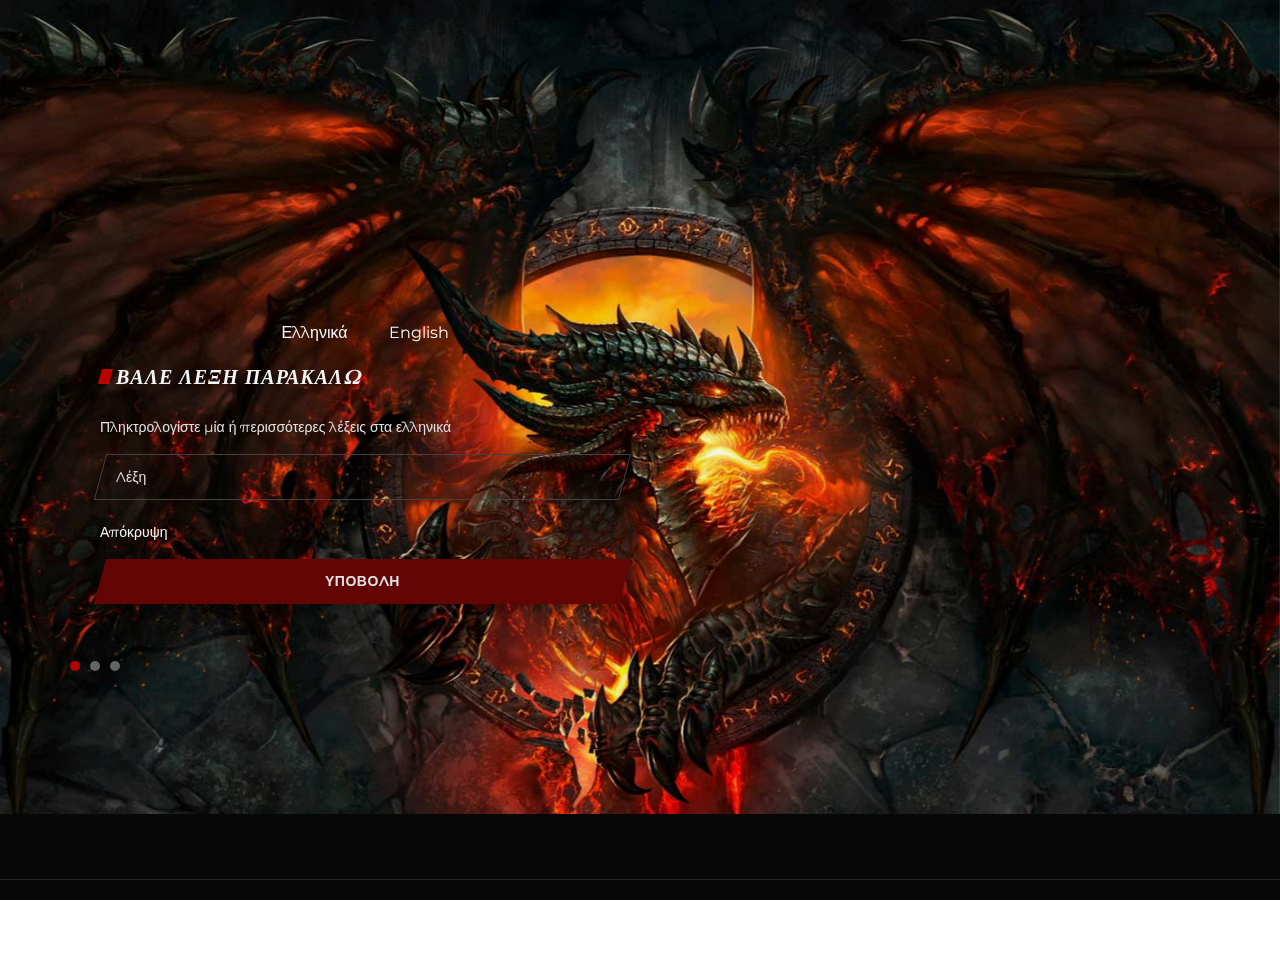
<file: index.html>
<!DOCTYPE html>
<html>
<head>
    <meta charset="UTF-8">
    <meta http-equiv="refresh" content="0; url=hangman/">
    <script>
        window.location.href = "hangman/";
    </script>

    <meta name="description" content="Classic hangman game where one player enters a word and the others try to guess it.">
    <meta name="keywords" content="Hangman, game, creative, html">
    <meta name="viewport" content="width=device-width, initial-scale=1.0">
    <meta http-equiv="X-UA-Compatible" content="ie=edge">
    <meta name="og:title" content="Hangman">
    <meta name="og:description" content="Classic hangman game where one player enters a word and the others try to guess it.">
    <meta name="og:image" content="hangman/hangman/10.jpg">
    <title>Redirecting to Hangman</title>
</head>
<body>
    <!-- This page is intentionally left blank. -->
</body>
</html>
</file>
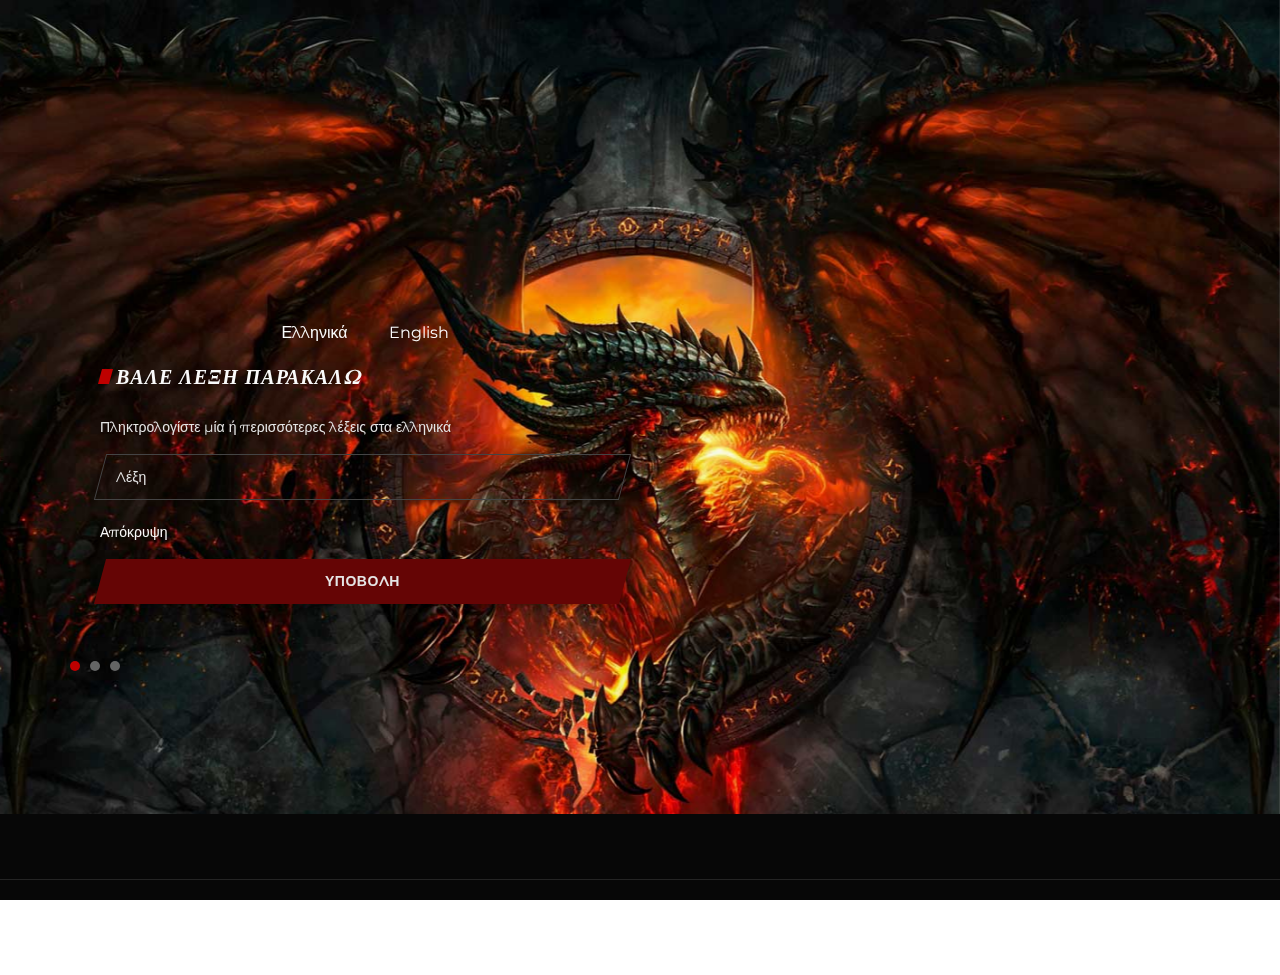
<file: hangman/index.html>
<!DOCTYPE html>
<html lang="el-Gr">

<head>
    <script src="js/jquery-3.3.1.min.js"></script>
    <meta charset="UTF-8">
    <meta name="description" content="Classic hangman game where one player enters a word and the others try to guess it.">
    <meta name="keywords" content="Hangman, game, creative, html">
    <meta name="viewport" content="width=device-width, initial-scale=1.0">
    <meta http-equiv="X-UA-Compatible" content="ie=edge">
    <title>Hangman</title>
    <meta name="og:title" content="Hangman">
    <meta name="og:description" content="Classic hangman game where one player enters a word and the others try to guess it.">
    <meta name="og:image" content="hangman/10.jpg">

    <!-- Font Awesome for flag icons -->
    <link rel="stylesheet" href="https://cdnjs.cloudflare.com/ajax/libs/font-awesome/5.15.4/css/all.min.css">

    <!-- Custom CSS for language toggle -->
    <link rel="stylesheet" href="css/style.css">

    <!-- Google Font -->
    <link href="https://fonts.googleapis.com/css?family=Montserrat:300,400,500,600,700,800,900&display=swap" rel="stylesheet">
    <link href="https://fonts.googleapis.com/css?family=Cinzel:400,700,900&display=swap" rel="stylesheet">

    <!-- Css Styles -->
    <link rel="stylesheet" href="css/bootstrap.min.css" type="text/css">
    <link rel="stylesheet" href="css/font-awesome.min.css" type="text/css">
    <link rel="stylesheet" href="css/elegant-icons.css" type="text/css">
    <link rel="stylesheet" href="css/owl.carousel.min.css" type="text/css">
    <link rel="stylesheet" href="css/barfiller.css" type="text/css">
    <link rel="stylesheet" href="css/magnific-popup.css" type="text/css">
    <link rel="stylesheet" href="css/slicknav.min.css" type="text/css">
    <link rel="stylesheet" href="css/style.css" type="text/css">
    <link rel="stylesheet" href="css/language-toggle.css" type="text/css">
</head>

<body>
    <!-- Page Preloder -->
    <div id="preloder">
        <div class="loader"></div>
    </div>

    <!-- Hero Section Begin -->
    <section class="hero-section">
        <div class="container">
            <div class="row">
                <div class="col-lg-6 col-md-6">
                    <div class="hs-text">
                        <div class="sidebar-option">
                            <!-- Hangman Input Word -->
                            <!-- Language Toggle -->
    <div class="language-toggle text-white">
        <button style="color: #ffff;"  onclick="toggleLanguage('el')"> <!-- Greek Language -->
            <i class="flag-icon flag-icon-gr"></i> Ελληνικά
        </button>
        <button style="color: #ffff;" onclick="toggleLanguage('en')"> <!-- English Language -->
            <i class="flag-icon flag-icon-us"></i> English
        </button>
    </div>
                            <div id="word-input" class="subscribe-option">
                                <div class="section-title">
                                    <h5 class="lang-el">Βάλε Λέξη παρακαλώ</h5>
                                    <h5 class="lang-en hidden">Enter a Word Please</h5>
                                </div>
                                <p class="lang-el">Πληκτρολογίστε μία ή περισσότερες λέξεις στα ελληνικά</p>
                                <p class="lang-en hidden">Type one or more words in Greek</p>
                                <form method="POST" id="word">
                                    <input id="input-word" name="word" type="text" placeholder="Λέξη">
                                    <p>
                                        <span id="hidden" style="color: #ffff; cursor: pointer;" onclick="togglePasswordVisibility()"> Απόκρυψη </span>
                                    </p>
                                    <button class="lang-el" type="submit">
                                        <span>Υποβολή</span>
                                    </button>

                                    <button class="lang-en hidden" type="submit">
                                        <span>Submit</span>
                                    </button>
                                </form>
                            </div>
                            <!-- /Hangman Input Word -->
                            <div id="hangman" style="display: none;" class="subscribe-option">
                                <div class="section-title">
                                    <h5 class="lang-el">Εύρεση Λέξης</h5>
                                    <h5 class="lang-en hidden">Find Word</h5>
                                </div>
                                <p class="lang-el">Επιλέξτε γράμματα</p>
                                <p class="lang-en hidden">Select letters</p>
                                <p style="font-size: large;" id="letters"></p>
                                <img src="./hangman/0.jpg" id="hangman-image">
                            </div>
                        </div>
                    </div>
                </div>
                <div class="col-lg-6 col-md-6">
                    <p style="font-size: xx-large;color: #ffff;" class="hs-text" id="hangman-word-hidden"></p>
                </div>
            </div>
        </div>
        <div class="hero-slider owl-carousel">
            <div class="hs-item set-bg" data-setbg="img/hero/hero-1.jpg"></div>
            <div class="hs-item set-bg" data-setbg="img/hero/hero-2.jpg"></div>
            <div class="hs-item set-bg" data-setbg="img/hero/hero-3.jpg"></div>
        </div>
    </section>
    <!-- Hero Section End -->

    <!-- Footer Section Begin -->
    <footer class="footer-section">
        <div class="copyright-area">
            <div class="row">
                <div class="col-lg-6">
                    <div class="ca-text">
                        <p>
                            <span class="lang-el">Πνευματικά δικαιώματα &copy;</span>
                            <span class="lang-en hidden">Copyright &copy;</span>
                            <script>
                                document.write(new Date().getFullYear());
                            </script> <span class="lang-el">Με επιφύλαξη παντός δικαιώματος | Αυτός ο ιστότοπος δημιουργήθηκε με <i class="fa fa-heart" aria-hidden="true"></i> από <a href="https://github.com/porfanid" target="_blank">Παύλος Α. Ορφανίδης</a></span>
                            <span class="lang-en hidden">All rights reserved | This website is made with <i class="fa fa-heart" aria-hidden="true"></i> by <a href="https://github.com/porfanid" target="_blank">Paul A. Orfanidis</a></span>
                        </p>
                    </div>
                </div>
                <div class="col-lg-6">
                    <div class="ca-links">
                        <a href="https://github.com/porfanid" target="_blank" class="lang-el">Σχετικά</a>
                        <a href="https://github.com/porfanid" target="_blank" class="lang-en hidden">About</a>
                    </div>
                </div>
            </div>
        </div>
    </footer>
    <!-- Footer Section End -->

    <!-- Custom Script for Language Toggle -->
    <script src="js/language-toggle.js"></script>
    <!-- Js Plugins -->
    <script src="js/bootstrap.min.js"></script>
    <script src="js/jquery.magnific-popup.min.js"></script>
    <script src="js/circle-progress.min.js"></script>
    <script src="js/jquery.barfiller.js"></script>
    <script src="js/jquery.slicknav.js"></script>
    <script src="js/owl.carousel.min.js"></script>
    <script src="js/main.js"></script>
    <script src="js/hangman.js"></script>
</body>

</html>
</file>
<file: hangman/css/style.css>
.wrong {
    color: #c20000;
}


/******************************************************************
  Template Name: Amin
  Description:  Amin magazine HTML Template
  Author: Colorlib
  Author URI: https://colorlib.com
  Version: 1.0
  Created: Colorlib
******************************************************************/


/*------------------------------------------------------------------
[Table of contents]

1.  Template default CSS
	1.1	Variables
	1.2	Mixins
	1.3	Flexbox
	1.4	Reset
2.  Helper Css
3.  Header Section
4.  Hero Section
5.  Latest Preview Slider Section
6.  Update News Slider Section
7.  Video Guide Slider Section
8.  Instagram Post Slider Section
9.  Contact
10.  Footer Style

-------------------------------------------------------------------*/


/*----------------------------------------*/


/* Template default CSS
/*----------------------------------------*/

html,
body {
    height: 100%;
    overflow-x: hidden;
    font-family: "Montserrat", sans-serif;
    -webkit-font-smoothing: antialiased;
    font-smoothing: antialiased;
}

h1,
h2,
h3,
h4,
h5,
h6 {
    margin: 0;
    color: #111111;
    font-weight: 400;
    font-family: "Cinzel", serif;
}

h1 {
    font-size: 70px;
}

h2 {
    font-size: 36px;
}

h3 {
    font-size: 30px;
}

h4 {
    font-size: 24px;
}

h5 {
    font-size: 18px;
}

h6 {
    font-size: 16px;
}

p {
    font-size: 14px;
    font-family: "Montserrat", sans-serif;
    color: #c4c4c4;
    font-weight: 400;
    line-height: 24px;
    margin: 0 0 15px 0;
}

img {
    max-width: 100%;
}

input:focus,
select:focus,
button:focus,
textarea:focus {
    outline: none;
}

a:hover,
a:focus {
    text-decoration: none;
    outline: none;
    color: #fff;
}

ul,
ol {
    padding: 0;
    margin: 0;
}


/*---------------------
  Helper CSS
-----------------------*/

.section-title {
    margin-bottom: 35px;
}

.section-title h5 {
    color: #ffffff;
    font-size: 20px;
    font-weight: 700;
    text-transform: uppercase;
    font-style: italic;
    padding-left: 16px;
    position: relative;
    letter-spacing: 1px;
}

.section-title h5:after {
    position: absolute;
    left: 0;
    top: 3px;
    height: 15px;
    width: 11px;
    background: #c20000;
    content: "";
    -webkit-transform: skewX(-15deg);
    -ms-transform: skewX(-15deg);
    transform: skewX(-15deg);
}

.set-bg {
    background-repeat: no-repeat;
    background-size: cover;
    background-position: top center;
}

.spad {
    padding-top: 100px;
    padding-bottom: 100px;
}

.spad-2 {
    padding-top: 50px;
    padding-bottom: 70px;
}

.text-white h1,
.text-white h2,
.text-white h3,
.text-white h4,
.text-white h5,
.text-white h6,
.text-white p,
.text-white span,
.text-white li,
.text-white a {
    color: #fff;
}


/* buttons */

.primary-btn {
    display: inline-block;
    font-size: 14px;
    padding: 17px 30px 16px;
    color: #ffffff;
    background: #c20000;
    line-height: normal;
    letter-spacing: 1px;
    text-transform: uppercase;
    font-weight: 700;
}

.primary-btn.btn-normal {
    -webkit-transition: all 0.3s;
    -o-transition: all 0.3s;
    transition: all 0.3s;
}

.primary-btn.btn-normal:hover {
    background: #c20000;
    border-color: #c20000;
}


/* Preloder */

#preloder {
    position: fixed;
    width: 100%;
    height: 100%;
    top: 0;
    left: 0;
    z-index: 999999;
    background: #000;
}

.loader {
    width: 40px;
    height: 40px;
    position: absolute;
    top: 50%;
    left: 50%;
    margin-top: -13px;
    margin-left: -13px;
    border-radius: 60px;
    animation: loader 0.8s linear infinite;
    -webkit-animation: loader 0.8s linear infinite;
}

@keyframes loader {
    0% {
        -webkit-transform: rotate(0deg);
        transform: rotate(0deg);
        border: 4px solid #f44336;
        border-left-color: transparent;
    }
    50% {
        -webkit-transform: rotate(180deg);
        transform: rotate(180deg);
        border: 4px solid #673ab7;
        border-left-color: transparent;
    }
    100% {
        -webkit-transform: rotate(360deg);
        transform: rotate(360deg);
        border: 4px solid #f44336;
        border-left-color: transparent;
    }
}

@-webkit-keyframes loader {
    0% {
        -webkit-transform: rotate(0deg);
        border: 4px solid #f44336;
        border-left-color: transparent;
    }
    50% {
        -webkit-transform: rotate(180deg);
        border: 4px solid #673ab7;
        border-left-color: transparent;
    }
    100% {
        -webkit-transform: rotate(360deg);
        border: 4px solid #f44336;
        border-left-color: transparent;
    }
}

.search-model {
    display: none;
    position: fixed;
    width: 100%;
    height: 100%;
    left: 0;
    top: 0;
    background: #000;
    z-index: 99999;
}

.search-model-form {
    padding: 0 15px;
}

.search-model-form input {
    width: 500px;
    font-size: 40px;
    border: none;
    border-bottom: 2px solid #333;
    background: none;
    color: #999;
}

.search-close-switch {
    position: absolute;
    width: 50px;
    height: 50px;
    background: #333;
    color: #fff;
    text-align: center;
    border-radius: 50%;
    font-size: 28px;
    line-height: 28px;
    top: 30px;
    cursor: pointer;
    -webkit-transform: rotate(45deg);
    -ms-transform: rotate(45deg);
    transform: rotate(45deg);
    display: -webkit-box;
    display: -ms-flexbox;
    display: flex;
    -webkit-box-align: center;
    -ms-flex-align: center;
    align-items: center;
    -webkit-box-pack: center;
    -ms-flex-pack: center;
    justify-content: center;
}


/*---------------------
  Sign Up Form
-----------------------*/

.signup-section {
    background: #0d0909;
    position: fixed;
    left: 0;
    top: 0;
    height: 100%;
    width: 100%;
    overflow: auto;
    z-index: 99;
    display: none;
}

.signup-section .signup-close {
    height: 50px;
    width: 50px;
    border: 2px solid #e10000;
    border-radius: 50%;
    font-size: 18px;
    color: #e10000;
    line-height: 46px;
    text-align: center;
    position: absolute;
    right: 30px;
    top: 30px;
    cursor: pointer;
    z-index: 9;
}

.signup-text {
    text-align: center;
    display: -webkit-box;
    display: -ms-flexbox;
    display: flex;
    -webkit-box-align: center;
    -ms-flex-align: center;
    align-items: center;
    -webkit-box-pack: center;
    -ms-flex-pack: center;
    justify-content: center;
    min-height: 100%;
    padding: 80px 0;
}

.signup-text .signup-title {
    margin-bottom: 35px;
}

.signup-text .signup-title h2 {
    font-weight: 700;
    color: #ffffff;
    font-weight: 700;
    margin-bottom: 10px;
}

.signup-text .signup-form {
    width: 545px;
    margin: 0 auto;
    text-align: center;
}

.signup-text .signup-form .sf-input-list input {
    width: 100%;
    height: 46px;
    font-size: 14px;
    color: #c4c4c4;
    padding-left: 20px;
    -webkit-transform: skewX(-15deg);
    -ms-transform: skewX(-15deg);
    transform: skewX(-15deg);
    background: transparent;
    border: 1px solid #363636;
    margin-bottom: 20px;
    -webkit-transition: all 0.3s;
    -o-transition: all 0.3s;
    transition: all 0.3s;
}

.signup-text .signup-form .sf-input-list input::-webkit-input-placeholder {
    color: #c4c4c4;
    -webkit-transform: skewX(15deg);
    transform: skewX(15deg);
}

.signup-text .signup-form .sf-input-list input::-moz-placeholder {
    color: #c4c4c4;
    -webkit-transform: skewX(15deg);
    transform: skewX(15deg);
}

.signup-text .signup-form .sf-input-list input:-ms-input-placeholder {
    color: #c4c4c4;
    -webkit-transform: skewX(15deg);
    -ms-transform: skewX(15deg);
    transform: skewX(15deg);
}

.signup-text .signup-form .sf-input-list input::-ms-input-placeholder {
    color: #c4c4c4;
    -webkit-transform: skewX(15deg);
    -ms-transform: skewX(15deg);
    transform: skewX(15deg);
}

.signup-text .signup-form .sf-input-list input::placeholder {
    color: #c4c4c4;
    -webkit-transform: skewX(15deg);
    -ms-transform: skewX(15deg);
    transform: skewX(15deg);
}

.signup-text .signup-form .sf-input-list input:focus {
    border-color: #c20000;
}

.signup-text .signup-form .radio-check {
    margin-bottom: 30px;
}

.signup-text .signup-form .radio-check label {
    font-size: 14px;
    color: #c4c4c4;
    position: relative;
    cursor: pointer;
    padding-left: 25px;
}

.signup-text .signup-form .radio-check label input {
    position: absolute;
    visibility: hidden;
}

.signup-text .signup-form .radio-check label input:checked~.checkbox {
    background: #c4c4c4;
}

.signup-text .signup-form .radio-check label .checkbox {
    position: absolute;
    left: 0;
    top: 5px;
    height: 11px;
    width: 11px;
    border: 1px solid #c4c4c4;
    border-radius: 2px;
}

.signup-text .signup-form button {
    font-size: 14px;
    color: #ffffff;
    font-weight: 600;
    text-transform: uppercase;
    background: #c20000;
    border: none;
    display: inline-block;
    padding: 12px 32px;
    -webkit-transform: skewX(-15deg);
    -ms-transform: skewX(-15deg);
    transform: skewX(-15deg);
}

.signup-text .signup-form button span {
    display: inline-block;
    -webkit-transform: skewX(15deg);
    -ms-transform: skewX(15deg);
    transform: skewX(15deg);
}


/*---------------------
  Humberger Menu
-----------------------*/

.humberger-menu-overlay {
    position: fixed;
    left: 0;
    top: 0;
    height: 100%;
    width: 100%;
    background: rgba(13, 9, 9, 0.8);
    -webkit-transition: all 0.3s;
    -o-transition: all 0.3s;
    transition: all 0.3s;
    z-index: 999;
    visibility: hidden;
}

.humberger-menu-overlay.active {
    visibility: visible;
}

.humberger-menu-wrapper {
    background: #080808;
    width: 410px;
    height: 100%;
    overflow-y: auto;
    position: fixed;
    left: -410px;
    top: 0;
    z-index: 9999;
    opacity: 0;
    visibility: hidden;
    -webkit-transition: all 0.3s;
    -o-transition: all 0.3s;
    transition: all 0.3s;
    padding: 50px;
}

.humberger-menu-wrapper.show-humberger-menu {
    left: 0;
    opacity: 1;
    visibility: visible;
}

.humberger-menu-wrapper .hw-logo {
    margin-bottom: 65px;
}

.humberger-menu-wrapper .hw-logo a {
    display: inline-block;
}

.humberger-menu-wrapper .hw-menu {
    display: none;
}

.humberger-menu-wrapper .hw-menu ul li {
    list-style: none;
}

.humberger-menu-wrapper .hw-menu ul li .dropdown {
    height: 0;
    overflow: hidden;
    -webkit-transition: all 0.7s ease-out;
    -o-transition: all 0.7s ease-out;
    transition: all 0.7s ease-out;
}

.humberger-menu-wrapper .hw-menu ul li .dropdown li a {
    color: #c4c4c4;
    font-size: 14px;
    padding-left: 20px;
    border: none;
}

.humberger-menu-wrapper .hw-menu ul li:hover>a {
    color: #e10000;
}

.humberger-menu-wrapper .hw-menu ul li a {
    font-size: 16px;
    color: #ffffff;
    text-transform: uppercase;
    font-family: "Cinzel", serif;
    padding: 15px 0;
    border-bottom: 1px solid #151515;
    display: block;
    -webkit-transition: all 0.3s;
    -o-transition: all 0.3s;
    transition: all 0.3s;
}

.humberger-menu-wrapper .hw-menu ul li a i {
    font-size: 18px;
    margin-left: 5px;
}

.humberger-menu-wrapper .hw-menu ul li:last-child a {
    border-bottom: none;
}

.humberger-menu-wrapper .slicknav_menu {
    background: transparent;
    padding: 0;
    margin-bottom: 35px;
}

.humberger-menu-wrapper .slicknav_nav ul {
    margin: 0;
}

.humberger-menu-wrapper .slicknav_nav .slicknav_arrow {
    display: none;
}

.humberger-menu-wrapper .slicknav_nav .slicknav_row,
.humberger-menu-wrapper .slicknav_nav a {
    padding: 12px 0;
    margin: 0;
    text-transform: uppercase;
    font-size: 16px;
    color: #ffffff;
}

.humberger-menu-wrapper .slicknav_nav .slicknav_row i,
.humberger-menu-wrapper .slicknav_nav a i {
    font-size: 18px;
    margin-left: 5px;
}

.humberger-menu-wrapper .slicknav_nav li {
    border-bottom: 1px solid #252525;
}

.humberger-menu-wrapper .slicknav_nav li:last-child {
    border-bottom: none;
}

.humberger-menu-wrapper .slicknav_nav li .dropdown {
    border-top: 1px solid #252525;
}

.humberger-menu-wrapper .slicknav_nav li .dropdown li {
    border-bottom: none;
}

.humberger-menu-wrapper .slicknav_nav li .dropdown li a {
    padding-left: 20px;
    font-size: 14px;
    color: #c4c4c4;
}

.humberger-menu-wrapper .slicknav_nav li .dropdown li a:hover {
    color: #e10000;
}

.humberger-menu-wrapper .slicknav_nav .slicknav_row:hover {
    border-radius: 0;
    background: transparent;
    color: #e10000;
}

.humberger-menu-wrapper .slicknav_nav a:hover {
    border-radius: 0;
    background: transparent;
    color: #e10000;
}

.humberger-menu-wrapper .slicknav_btn {
    display: none;
}

.humberger-menu-wrapper .slicknav_nav {
    display: block !important;
}

.humberger-menu-wrapper .hw-copyright {
    font-size: 15px;
    color: #c4c4c4;
    line-height: 25px;
    margin-bottom: 24px;
}

.humberger-menu-wrapper .hw-social {
    margin-left: 7px;
    margin-bottom: 55px;
}

.humberger-menu-wrapper .hw-social a {
    display: inline-block;
    font-size: 14px;
    color: #ffffff;
    background: #252525;
    height: 46px;
    width: 46px;
    line-height: 46px;
    text-align: center;
    -webkit-transform: skewX(-15deg);
    -ms-transform: skewX(-15deg);
    transform: skewX(-15deg);
    margin-right: 4px;
}

.humberger-menu-wrapper .hw-social a i {
    display: inline-block;
    -webkit-transform: skewX(15deg);
    -ms-transform: skewX(15deg);
    transform: skewX(15deg);
}

.humberger-menu-wrapper .hw-insta-media {
    overflow: hidden;
}

.humberger-menu-wrapper .hw-insta-media .section-title {
    margin-bottom: 25px;
}

.humberger-menu-wrapper .hw-insta-media .insta-pic {
    overflow: hidden;
    margin-right: -10px;
}

.humberger-menu-wrapper .hw-insta-media .insta-pic img {
    width: calc(50% - 10px);
    float: left;
    margin-bottom: 10px;
    margin-right: 10px;
}


/*---------------------
  Header
-----------------------*/

.ht-options {
    background: #080808;
    padding: 13px 0;
}

.ht-options .ht-widget ul li {
    font-size: 13px;
    color: #c4c4c4;
    list-style: none;
    display: inline-block;
    margin-right: 30px;
    position: relative;
}

.ht-options .ht-widget ul li.signup-open {
    cursor: pointer;
}

.ht-options .ht-widget ul li i {
    font-size: 14px;
    color: #ffffff;
    margin-right: 5px;
}

.ht-options .ht-widget ul li span {
    font-size: 14px;
    color: #eaeaea;
}

.ht-options .ht-widget ul li span sup {
    font-size: 12px;
    text-transform: uppercase;
}

.ht-options .ht-widget ul li:after {
    position: absolute;
    right: -18px;
    top: 2px;
    content: "/";
    color: #eaeaea4d;
}

.ht-options .ht-widget ul li:last-child {
    margin-right: 0;
}

.ht-options .ht-widget ul li:last-child:after {
    display: none;
}

.ht-options .ht-social {
    text-align: right;
}

.ht-options .ht-social a {
    font-size: 14px;
    color: #ffffff;
    display: inline-block;
    margin-left: 9px;
}

.logo {
    background: #0d0d0d;
    padding: 44px 0;
}

.logo a {
    display: inline-block;
}

.nav-options {
    background: #9e0303;
    padding: 10px 0;
}

.nav-options.humberger-change {
    background: #310a0a;
    -webkit-transition: all 0.3s;
    -o-transition: all 0.3s;
    transition: all 0.3s;
}

.nav-options.humberger-change .humberger-menu {
    background: #4e0808;
    -webkit-transition: all 0.3s;
    -o-transition: all 0.3s;
    transition: all 0.3s;
}

.nav-options.humberger-change .nav-menu ul li a {
    background: #4e0808;
}

.nav-options.humberger-change .nav-search {
    background: #4e0808;
    -webkit-transition: all 0.3s;
    -o-transition: all 0.3s;
    transition: all 0.3s;
}

.nav-options .humberger-menu {
    font-size: 15px;
    color: #ffffff;
    background: #a81d1d;
    float: left;
    padding: 15px 28px;
    -webkit-transform: skewX(-15deg);
    -ms-transform: skewX(-15deg);
    transform: skewX(-15deg);
    cursor: pointer;
    display: inline-block;
}

.nav-options .humberger-menu i {
    -webkit-transform: skewX(15deg);
    -ms-transform: skewX(15deg);
    transform: skewX(15deg);
}

.nav-options .nav-menu {
    text-align: center;
}

.nav-options .nav-menu ul li {
    list-style: none;
    display: inline-block;
    margin-right: 4px;
    position: relative;
}

.nav-options .nav-menu ul li.mega-menu {
    position: static;
}

.nav-options .nav-menu ul li .megamenu-wrapper {
    position: absolute;
    left: 50%;
    top: 295px;
    width: 1170px;
    background: #080808;
    z-index: 99;
    -webkit-transform: translateX(-585px);
    -ms-transform: translateX(-585px);
    transform: translateX(-585px);
    padding: 24px 30px 24px 30px;
    opacity: 0;
    visibility: hidden;
    -webkit-transition: all 0.5s;
    -o-transition: all 0.5s;
    transition: all 0.5s;
}

.nav-options .nav-menu ul li .megamenu-wrapper .mw-nav {
    text-align: left;
    position: relative;
    padding-left: 18px;
    margin-bottom: 24px;
}

.nav-options .nav-menu ul li .megamenu-wrapper .mw-nav::before {
    position: absolute;
    left: 0;
    top: 6px;
    height: 13px;
    width: 7px;
    background: #c20000;
    content: "";
    -webkit-transform: skewX(-15deg);
    -ms-transform: skewX(-15deg);
    transform: skewX(-15deg);
}

.nav-options .nav-menu ul li .megamenu-wrapper .mw-nav li {
    margin-right: 40px;
    position: relative;
}

.nav-options .nav-menu ul li .megamenu-wrapper .mw-nav li:last-child:after {
    display: none;
}

.nav-options .nav-menu ul li .megamenu-wrapper .mw-nav li:after {
    position: absolute;
    right: -25px;
    top: 2px;
    content: "/";
    color: #444444;
}

.nav-options .nav-menu ul li .megamenu-wrapper .mw-nav li a {
    padding: 0;
    background: transparent;
    font-size: 14px;
    font-weight: 500;
    font-style: normal;
    -webkit-transition: all 0.3s;
    -o-transition: all 0.3s;
    transition: all 0.3s;
}

.nav-options .nav-menu ul li .megamenu-wrapper .mw-nav li a:hover {
    color: #c20000;
    text-shadow: none;
}

.nav-options .nav-menu ul li .megamenu-wrapper .mw-post {
    overflow: hidden;
    margin-right: -30px;
}

.nav-options .nav-menu ul li .megamenu-wrapper .mw-post .mw-post-item {
    width: calc(20% - 30px);
    float: left;
    margin-right: 30px;
}

.nav-options .nav-menu ul li .megamenu-wrapper .mw-post .mw-post-item .mw-text {
    text-align: left;
    padding-top: 15px;
}

.nav-options .nav-menu ul li .megamenu-wrapper .mw-post .mw-post-item .mw-text h6 {
    -webkit-transform: skewX(15deg);
    -ms-transform: skewX(15deg);
    transform: skewX(15deg);
}

.nav-options .nav-menu ul li .megamenu-wrapper .mw-post .mw-post-item .mw-text h6 a {
    font-size: 13px;
    font-weight: 70;
    line-height: 20px;
    color: #ffffff;
    text-transform: uppercase;
    background: transparent;
    padding: 0;
    font-style: normal;
}

.nav-options .nav-menu ul li .megamenu-wrapper .mw-post .mw-post-item .mw-text ul li {
    list-style: none;
    font-size: 12px;
    color: #666666;
    font-style: italic;
    display: inline-block;
    position: relative;
    margin-right: 28px;
}

.nav-options .nav-menu ul li .megamenu-wrapper .mw-post .mw-post-item .mw-text ul li i {
    margin-right: 4px;
}

.nav-options .nav-menu ul li .megamenu-wrapper .mw-post .mw-post-item .mw-text ul li:last-child {
    margin-right: 0;
}

.nav-options .nav-menu ul li .megamenu-wrapper .mw-post .mw-post-item .mw-text ul li:last-child:after {
    display: none;
}

.nav-options .nav-menu ul li .megamenu-wrapper .mw-post .mw-post-item .mw-text ul li:after {
    position: absolute;
    right: -18px;
    top: 0;
    content: "/";
    color: #666666;
}

.nav-options .nav-menu ul li .dropdown {
    position: absolute;
    left: -7px;
    top: 62px;
    width: 180px;
    background: #252525;
    z-index: 99;
    text-align: left;
    padding: 13px 0 20px;
    opacity: 0;
    visibility: hidden;
    -webkit-transition: all 0.3s;
    -o-transition: all 0.3s;
    transition: all 0.3s;
}

.nav-options .nav-menu ul li .dropdown li {
    margin-right: 0;
    display: block;
}

.nav-options .nav-menu ul li .dropdown li a {
    display: block;
    text-transform: none;
    padding: 6px 0 6px 30px;
    font-weight: 400;
    -webkit-transform: skewX(0);
    -ms-transform: skewX(0);
    transform: skewX(0);
    background: transparent;
}

.nav-options .nav-menu ul li .dropdown li a:after {
    display: none;
}

.nav-options .nav-menu ul li:last-child {
    margin-right: 0;
}

.nav-options .nav-menu ul li.active a {
    background: #c20000;
}

.nav-options .nav-menu ul li:hover>a {
    background: #c20000;
    text-shadow: 1px 0px 0px #ffffff;
}

.nav-options .nav-menu ul li:hover .megamenu-wrapper {
    opacity: 1;
    visibility: visible;
    top: 275px;
}

.nav-options .nav-menu ul li:hover .dropdown {
    opacity: 1;
    visibility: visible;
}

.nav-options .nav-menu ul li a {
    font-size: 15px;
    color: #ffffff;
    font-family: "Cinzel", serif;
    text-transform: uppercase;
    padding: 17px 15px 13px 30px;
    display: inline-block;
    background: #a81d1d;
    -webkit-transform: skewX(-15deg);
    -ms-transform: skewX(-15deg);
    transform: skewX(-15deg);
    -webkit-transition: all 0.3s;
    -o-transition: all 0.3s;
    transition: all 0.3s;
}

.nav-options .nav-menu ul li a span {
    -webkit-transform: skewX(15deg);
    -ms-transform: skewX(15deg);
    transform: skewX(15deg);
    display: inline-block;
}

.nav-options .nav-menu ul li a span i {
    font-size: 14px;
    margin-left: 3px;
}

.nav-options .nav-search {
    font-size: 15px;
    color: #ffffff;
    -webkit-transform: skewX(-15deg);
    -ms-transform: skewX(-15deg);
    transform: skewX(-15deg);
    background: #a81d1d;
    padding: 15px 25px;
    display: inline-block;
    float: right;
    cursor: pointer;
}

.nav-options .nav-search i {
    -webkit-transform: skewX(15deg);
    -ms-transform: skewX(15deg);
    transform: skewX(15deg);
}


/*---------------------
  Hero
-----------------------*/

.hero-section {
    position: relative;
    padding: 160px 0;
}

.hero-section .container {
    position: relative;
    z-index: 9;
}

.hs-text {
    padding-top: 160px;
    margin-bottom: 50px;
}

.hs-text .label {
    display: inline-block;
    padding: 4px 7px 4px 12px;
    background: rgba(194, 0, 0, 0.3);
    -webkit-transform: skewX(-15deg);
    -ms-transform: skewX(-15deg);
    transform: skewX(-15deg);
}

.hs-text .label span {
    -webkit-transform: skewX(15deg);
    -ms-transform: skewX(15deg);
    transform: skewX(15deg);
    display: inline-block;
    font-size: 12px;
    color: #ffffff;
    font-weight: 500;
    font-style: italic;
    text-transform: uppercase;
}

.hs-text h3 {
    color: #ffffff;
    line-height: 42px;
    text-transform: uppercase;
    font-weight: 700;
    margin-top: 18px;
    margin-bottom: 20px;
}

.hs-text .ht-meta img {
    height: 42px;
    width: 42px;
    border-radius: 50%;
    display: inline-block;
    margin-right: 5px;
}

.hs-text .ht-meta ul {
    display: inline-block;
}

.hs-text .ht-meta ul li {
    list-style: none;
    font-size: 14px;
    color: #c4c4c4;
    font-style: italic;
    display: inline-block;
    position: relative;
    margin-right: 28px;
}

.hs-text .ht-meta ul li:last-child {
    margin-right: 0;
}

.hs-text .ht-meta ul li:last-child:after {
    display: none;
}

.hs-text .ht-meta ul li:after {
    position: absolute;
    right: -18px;
    top: 0;
    content: "/";
    color: #eaeaea;
}

.trending-post {
    background: #000000;
    padding: 35px 30px 40px 40px;
}

.trending-slider.owl-carousel .owl-nav {
    position: absolute;
    right: 0;
    top: -64px;
}

.trending-slider.owl-carousel .owl-nav button {
    font-size: 24px;
    color: #eaeaea4d;
}

.trending-slider.owl-carousel .owl-nav button:hover {
    color: #eaeaeae0;
}

.trending-slider.owl-carousel .owl-nav button.owl-prev {
    margin-right: -7px;
}

.trending-item {
    overflow: hidden;
    margin-bottom: 40px;
}

.trending-item:last-child {
    margin-bottom: 0;
}

.trending-item .ti-pic {
    float: left;
    margin-right: 20px;
}

.trending-item .ti-text {
    overflow: hidden;
}

.trending-item .ti-text h6 {
    margin-bottom: 4px;
}

.trending-item .ti-text h6 a {
    font-size: 14px;
    color: #ffffff;
    font-weight: 700;
    letter-spacing: 1px;
    line-height: 20px;
    -webkit-transition: all 0.3s;
    -o-transition: all 0.3s;
    transition: all 0.3s;
}

.trending-item .ti-text h6 a:hover {
    color: #c20000;
}

.trending-item .ti-text ul li {
    font-size: 12px;
    color: #666666;
    font-style: italic;
    display: inline-block;
    margin-right: 22px;
    position: relative;
    font-style: italic;
}

.trending-item .ti-text ul li i {
    margin-right: 5px;
}

.trending-item .ti-text ul li:last-child {
    margin-right: 0;
}

.trending-item .ti-text ul li:last-child:after {
    display: none;
}

.trending-item .ti-text ul li:after {
    position: absolute;
    right: -14px;
    top: 2px;
    content: "/";
}

.hero-slider {
    position: absolute;
    left: 0;
    top: 0;
    width: 100%;
    height: 100%;
}

.hero-slider.owl-carousel .owl-dots {
    position: relative;
    left: 0;
    bottom: 160px;
    max-width: 1140px;
    margin: 0 auto;
}

.hero-slider.owl-carousel .owl-dots button {
    height: 10px;
    width: 10px;
    border-radius: 50%;
    background: #676868;
    margin-right: 10px;
}

.hero-slider.owl-carousel .owl-dots button.active {
    background: #c20000;
}

.hero-slider .owl-stage-outer,
.hero-slider .owl-stage,
.hero-slider .owl-item,
.hero-slider .hs-item {
    height: 100%;
}


/*-------------------------
  Latest Preview Section
-------------------------*/

.latest-preview-section {
    background: #080808;
    padding-top: 65px;
    padding-bottom: 34px;
}

.latest-preview-section.page-404 {
    background: #0d0d0d;
    padding-bottom: 65px;
}

.lp-slider.owl-carousel .owl-dots {
    text-align: center;
    padding-top: 36px;
}

.lp-slider.owl-carousel .owl-dots button {
    height: 10px;
    width: 10px;
    border-radius: 50%;
    background: #676868;
    margin-right: 10px;
}

.lp-slider.owl-carousel .owl-dots button.active {
    background: #c20000;
}

.lp-slider.owl-carousel .owl-nav {
    position: absolute;
    right: 8px;
    top: -64px;
}

.lp-slider.owl-carousel .owl-nav button {
    font-size: 24px;
    color: #eaeaea4d;
}

.lp-slider.owl-carousel .owl-nav button:hover {
    color: #eaeaeae0;
}

.lp-slider.owl-carousel .owl-nav button.owl-prev {
    margin-right: -7px;
}

.lp-slider .col-lg-3 {
    max-width: 100%;
}

.lp-item .lp-pic {
    height: 180px;
    position: relative;
}

.lp-item .lp-pic .review-loader {
    background: rgba(0, 0, 0, 0.5);
    display: inline-block;
    border-radius: 50%;
    height: 40px;
    width: 40px;
    position: absolute;
    right: 10px;
    top: 10px;
}

.lp-item .lp-pic .review-loader .review-point {
    font-size: 14px;
    color: #ffffff;
    font-weight: 500;
    text-align: center;
    position: absolute;
    left: 10px;
    top: 10px;
}

.lp-item .lp-text {
    padding-top: 25px;
}

.lp-item .lp-text h6 {
    margin-bottom: 4px;
}

.lp-item .lp-text h6 a {
    color: #ffffff;
    line-height: 22px;
    font-weight: 700;
    text-transform: uppercase;
    letter-spacing: 0.5px;
}

.lp-item .lp-text ul li {
    font-size: 12px;
    color: #666666;
    font-style: italic;
    display: inline-block;
    margin-right: 22px;
    position: relative;
}

.lp-item .lp-text ul li i {
    margin-right: 5px;
}

.lp-item .lp-text ul li:last-child {
    margin-right: 0;
}

.lp-item .lp-text ul li:last-child:after {
    display: none;
}

.lp-item .lp-text ul li:after {
    position: absolute;
    right: -14px;
    top: 2px;
    content: "/";
}


/*----------------------
  Update News Section 
------------------------*/

.update-news-section {
    background: #0d0d0d;
    padding-top: 65px;
    padding-bottom: 30px;
}

.tab-elem .nav-tabs {
    border: none;
    position: absolute;
    right: 36px;
    top: 2px;
}

.tab-elem .nav-item {
    margin-right: 30px;
}

.tab-elem .nav-item .nav-link {
    font-size: 14px;
    color: #c4c4c4;
    letter-spacing: 1px;
    border: none;
    border-top-left-radius: 0;
    border-top-right-radius: 0;
    padding: 0;
}

.tab-elem .nav-item .nav-link.active {
    color: #c20000;
    background-color: transparent;
    border-color: transparent;
}

.un-slider.owl-carousel .owl-nav {
    position: absolute;
    right: 8px;
    top: -64px;
}

.un-slider.owl-carousel .owl-nav button {
    font-size: 24px;
    color: #eaeaea4d;
}

.un-slider.owl-carousel .owl-nav button:hover {
    color: #eaeaeae0;
}

.un-slider.owl-carousel .owl-nav button.owl-prev {
    margin-right: -7px;
}

.un-slider .un-big-item {
    height: 540px;
    position: relative;
    margin-bottom: 30px;
}

.un-slider .un-big-item .ub-text {
    position: absolute;
    left: 0;
    bottom: 25px;
    width: 100%;
    padding: 0 30px;
}

.un-slider .un-big-item .ub-text .label {
    display: inline-block;
    padding: 2px 7px 2px 12px;
    background: rgba(194, 0, 0, 0.5);
    -webkit-transform: skewX(-15deg);
    -ms-transform: skewX(-15deg);
    transform: skewX(-15deg);
}

.un-slider .un-big-item .ub-text .label span {
    -webkit-transform: skewX(15deg);
    -ms-transform: skewX(15deg);
    transform: skewX(15deg);
    display: inline-block;
    font-size: 12px;
    color: #ffffff;
    font-weight: 500;
    font-style: italic;
    text-transform: uppercase;
}

.un-slider .un-big-item .ub-text h5 {
    margin-top: 16px;
    margin-bottom: 2px;
}

.un-slider .un-big-item .ub-text h5 a {
    color: #ffffff;
    line-height: 28px;
    text-transform: uppercase;
    font-size: 20px;
    font-weight: 700;
}

.un-slider .un-big-item .ub-text ul li {
    list-style: none;
    font-size: 12px;
    color: #666666;
    font-style: italic;
    display: inline-block;
    position: relative;
    margin-right: 28px;
}

.un-slider .un-big-item .ub-text ul li i {
    margin-right: 4px;
}

.un-slider .un-big-item .ub-text ul li span {
    color: #c20000;
}

.un-slider .un-big-item .ub-text ul li:last-child {
    margin-right: 0;
}

.un-slider .un-big-item .ub-text ul li:last-child:after {
    display: none;
}

.un-slider .un-big-item .ub-text ul li:after {
    position: absolute;
    right: -18px;
    top: 0;
    content: "/";
    color: #666666;
}

.un-slider .un-item {
    margin-bottom: 30px;
}

.un-slider .un-item .un_pic {
    height: 166px;
    position: relative;
}

.un-slider .un-item .un_pic .label {
    display: inline-block;
    padding: 2px 7px 2px 12px;
    background: rgba(194, 0, 0, 0.5);
    -webkit-transform: skewX(-15deg);
    -ms-transform: skewX(-15deg);
    transform: skewX(-15deg);
    position: absolute;
    left: 12px;
    bottom: 10px;
}

.un-slider .un-item .un_pic .label span {
    -webkit-transform: skewX(15deg);
    -ms-transform: skewX(15deg);
    transform: skewX(15deg);
    display: inline-block;
    font-size: 12px;
    color: #ffffff;
    font-weight: 500;
    font-style: italic;
    text-transform: uppercase;
}

.un-slider .un-item .un_text {
    padding-top: 15px;
}

.un-slider .un-item .un_text h6 {
    margin-bottom: 4px;
}

.un-slider .un-item .un_text h6 a {
    font-size: 14px;
    color: #ffffff;
    line-height: 20px;
    font-weight: 700;
    text-transform: uppercase;
}

.un-slider .un-item .un_text ul li {
    list-style: none;
    font-size: 12px;
    color: #666666;
    font-style: italic;
    display: inline-block;
    position: relative;
    margin-right: 28px;
}

.un-slider .un-item .un_text ul li i {
    margin-right: 4px;
}

.un-slider .un-item .un_text ul li:last-child {
    margin-right: 0;
}

.un-slider .un-item .un_text ul li:last-child:after {
    display: none;
}

.un-slider .un-item .un_text ul li:after {
    position: absolute;
    right: -18px;
    top: 0;
    content: "/";
    color: #666666;
}

.sidebar-option {
    padding-left: 30px;
}

.sidebar-option .social-media {
    margin-bottom: 55px;
}

.sidebar-option .social-media ul li {
    border: 1px solid #222222;
    font-size: 14px;
    color: #ffffff;
    list-style: none;
    height: 46px;
    line-height: 46px;
    -webkit-transform: skewX(-15deg);
    -ms-transform: skewX(-15deg);
    transform: skewX(-15deg);
    padding: 0 18px 0 0;
    -webkit-transition: all 0.3s;
    -o-transition: all 0.3s;
    transition: all 0.3s;
    margin-bottom: 15px;
}

.sidebar-option .social-media ul li:hover {
    border-color: #40c4ff;
}

.sidebar-option .social-media ul li:hover .sm-icon {
    background: #40c4ff;
}

.sidebar-option .social-media ul li .sm-icon {
    display: inline-block;
    padding: 0 20px 0 18px;
    background: #252525;
    height: 45px;
    margin-right: 10px;
    -webkit-transition: all 0.3s;
    -o-transition: all 0.3s;
    transition: all 0.3s;
}

.sidebar-option .social-media ul li .sm-icon i {
    -webkit-transform: skewX(15deg);
    -ms-transform: skewX(15deg);
    transform: skewX(15deg);
}

.sidebar-option .social-media ul li span {
    display: inline-block;
    -webkit-transform: skewX(15deg);
    -ms-transform: skewX(15deg);
    transform: skewX(15deg);
}

.sidebar-option .social-media ul li .follow {
    display: inline-block;
    -webkit-transform: skewX(15deg);
    -ms-transform: skewX(15deg);
    transform: skewX(15deg);
    float: right;
}

.sidebar-option .hardware-guides {
    margin-bottom: 50px;
}


/*---------------------
  Video Guides Section
-----------------------*/

.video-guide-section {
    background: #080808;
    padding-top: 55px;
    padding-bottom: 50px;
}

.video-guide-section .tab-elem {
    position: relative;
}

.video-guide-section .tab-elem .nav-tabs {
    top: -58px;
    right: 25px;
}

.vg-slider.owl-carousel .owl-nav {
    position: absolute;
    right: 8px;
    top: -64px;
}

.vg-slider.owl-carousel .owl-nav button {
    font-size: 24px;
    color: #eaeaea4d;
}

.vg-slider.owl-carousel .owl-nav button:hover {
    color: #eaeaeae0;
}

.vg-slider.owl-carousel .owl-nav button.owl-prev {
    margin-right: -7px;
}

.vg-item {
    height: 252px;
    position: relative;
    margin-bottom: 15px;
    margin-left: -7.5px;
    margin-right: -7.5px;
    display: -webkit-box;
    display: -ms-flexbox;
    display: flex;
    -webkit-box-align: center;
    -ms-flex-align: center;
    align-items: center;
    -webkit-box-pack: center;
    -ms-flex-pack: center;
    justify-content: center;
}

.vg-item.large-vg {
    height: 384px;
}

.vg-item.large-vg .vg-text h5 {
    font-size: 20px;
    color: #ffffff;
    font-weight: 700;
    line-height: 28px;
    text-transform: uppercase;
    margin-bottom: 8px;
    letter-spacing: 0.5px;
}

.vg-item.large-vg .vg-text ul li {
    list-style: none;
    font-size: 12px;
    color: #666666;
    font-style: italic;
    display: inline-block;
    position: relative;
    margin-right: 28px;
}

.vg-item.large-vg .vg-text ul li i {
    margin-right: 4px;
}

.vg-item.large-vg .vg-text ul li:last-child {
    margin-right: 0;
}

.vg-item.large-vg .vg-text ul li:last-child:after {
    display: none;
}

.vg-item.large-vg .vg-text ul li:after {
    position: absolute;
    right: -18px;
    top: 0;
    content: "/";
    color: #666666;
}

.vg-item .play-btn {
    font-size: 25px;
    color: #c20000;
    position: relative;
    z-index: 99;
}

.vg-item .vg-text {
    position: absolute;
    left: 0;
    bottom: 25px;
    width: 100%;
    padding: 0 30px;
}

.vg-item .vg-text h6 {
    color: #ffffff;
    font-weight: 700;
    line-height: 22px;
    text-transform: uppercase;
    letter-spacing: 0.5px;
}


/*-------------------------
  Instagram Post Section
-------------------------*/

.instagram-post-section {
    background: #0d0d0d;
    padding: 70px 0;
}

.ip-item {
    margin-bottom: 40px;
    overflow: hidden;
}

.ip-item .ip-pic {
    float: left;
    margin-right: 30px;
    max-width: 370px;
}

.ip-item .ip-text {
    overflow: hidden;
}

.ip-item .ip-text .label {
    display: inline-block;
    padding: 2px 10px 2px 12px;
    background: rgba(194, 0, 0, 0.3);
    -webkit-transform: skewX(-15deg);
    -ms-transform: skewX(-15deg);
    transform: skewX(-15deg);
    margin-left: 4px;
}

.ip-item .ip-text .label span {
    -webkit-transform: skewX(15deg);
    -ms-transform: skewX(15deg);
    transform: skewX(15deg);
    display: inline-block;
    font-size: 12px;
    color: #ffffff;
    font-weight: 500;
    font-style: italic;
    text-transform: uppercase;
}

.ip-item .ip-text h5 {
    margin-top: 12px;
    margin-bottom: 8px;
}

.ip-item .ip-text h5 a {
    font-size: 20px;
    color: #ffffff;
    font-weight: 700;
    text-transform: uppercase;
    line-height: 28px;
    letter-spacing: 0.5px;
}

.ip-item .ip-text ul {
    margin-bottom: 14px;
}

.ip-item .ip-text ul li {
    list-style: none;
    font-size: 12px;
    color: #666666;
    font-style: italic;
    display: inline-block;
    position: relative;
    margin-right: 28px;
}

.ip-item .ip-text ul li i {
    margin-right: 4px;
}

.ip-item .ip-text ul li span {
    color: #c20000;
}

.ip-item .ip-text ul li:last-child {
    margin-right: 0;
}

.ip-item .ip-text ul li:last-child:after {
    display: none;
}

.ip-item .ip-text ul li:after {
    position: absolute;
    right: -18px;
    top: 0;
    content: "/";
    color: #666666;
}

.ip-item .ip-text p {
    margin-bottom: 0;
}

.pagination-item a {
    display: inline-block;
    font-size: 18px;
    color: #ffffff;
    background: #252525;
    padding: 8px 18px 6px;
    -webkit-transform: skewX(-15deg);
    -ms-transform: skewX(-15deg);
    transform: skewX(-15deg);
    margin-right: 8px;
    -webkit-transition: all 0.3s;
    -o-transition: all 0.3s;
    transition: all 0.3s;
}

.pagination-item a:hover {
    background: #666666;
}

.pagination-item a span {
    -webkit-transform: skewX(15deg);
    -ms-transform: skewX(15deg);
    transform: skewX(15deg);
    display: inline-block;
}

.sidebar-option .insta-media {
    margin-bottom: 45px;
}

.sidebar-option .insta-media .insta-pic {
    overflow: hidden;
    margin-right: -10px;
}

.sidebar-option .insta-media .insta-pic img {
    width: calc(50% - 10px);
    float: left;
    margin-bottom: 10px;
    margin-right: 10px;
}

.sidebar-option .best-of-post {
    margin-bottom: 50px;
}

.sidebar-option .best-of-post .bp-item {
    overflow: hidden;
    margin-bottom: 30px;
}

.sidebar-option .best-of-post .bp-item .bp-loader {
    height: 60px;
    width: 60px;
    float: left;
    margin-right: 20px;
    position: relative;
    z-index: 1;
}

.sidebar-option .best-of-post .bp-item .bp-loader:after {
    position: absolute;
    left: 0;
    top: 0;
    height: 100%;
    width: 100%;
    border: 2px solid #1e1e1e;
    content: "";
    border-radius: 50%;
    z-index: -1;
}

.sidebar-option .best-of-post .bp-item .bp-loader .review-point {
    font-size: 20px;
    color: #ffffff;
    font-weight: 500;
    letter-spacing: 0.5px;
    position: absolute;
    left: 15px;
    top: 15px;
}

.sidebar-option .best-of-post .bp-item .bp-text {
    overflow: hidden;
}

.sidebar-option .best-of-post .bp-item .bp-text h6 {
    margin-bottom: 4px;
}

.sidebar-option .best-of-post .bp-item .bp-text h6 a {
    font-size: 14px;
    color: #ffffff;
    font-weight: 700;
    line-height: 20px;
    text-transform: uppercase;
}

.sidebar-option .best-of-post .bp-item .bp-text ul li {
    list-style: none;
    font-size: 12px;
    color: #666666;
    font-style: italic;
    display: inline-block;
    position: relative;
    margin-right: 28px;
}

.sidebar-option .best-of-post .bp-item .bp-text ul li i {
    margin-right: 4px;
}

.sidebar-option .best-of-post .bp-item .bp-text ul li:last-child {
    margin-right: 0;
}

.sidebar-option .best-of-post .bp-item .bp-text ul li:last-child:after {
    display: none;
}

.sidebar-option .best-of-post .bp-item .bp-text ul li:after {
    position: absolute;
    right: -18px;
    top: 0;
    content: "/";
    color: #666666;
}

.sidebar-option .subscribe-option .section-title {
    margin-bottom: 25px;
}

.sidebar-option .subscribe-option p {
    color: #eaeaea;
}

.sidebar-option .subscribe-option form input {
    width: 100%;
    height: 46px;
    font-size: 14px;
    color: #eaeaea;
    border: 1px solid #464646;
    padding-left: 15px;
    background: transparent;
    margin-bottom: 20px;
    -webkit-transform: skewX(-15deg);
    -ms-transform: skewX(-15deg);
    transform: skewX(-15deg);
}

.sidebar-option .subscribe-option form input::-webkit-input-placeholder {
    color: #eaeaea;
    -webkit-transform: skewX(15deg);
    transform: skewX(15deg);
}

.sidebar-option .subscribe-option form input::-moz-placeholder {
    color: #eaeaea;
    -webkit-transform: skewX(15deg);
    transform: skewX(15deg);
}

.sidebar-option .subscribe-option form input:-ms-input-placeholder {
    color: #eaeaea;
    -webkit-transform: skewX(15deg);
    -ms-transform: skewX(15deg);
    transform: skewX(15deg);
}

.sidebar-option .subscribe-option form input::-ms-input-placeholder {
    color: #eaeaea;
    -webkit-transform: skewX(15deg);
    -ms-transform: skewX(15deg);
    transform: skewX(15deg);
}

.sidebar-option .subscribe-option form input::placeholder {
    color: #eaeaea;
    -webkit-transform: skewX(15deg);
    -ms-transform: skewX(15deg);
    transform: skewX(15deg);
}

.sidebar-option .subscribe-option form button {
    font-size: 14px;
    font-weight: 600;
    color: #eaeaea;
    text-transform: uppercase;
    letter-spacing: 0.5px;
    background: #680606;
    border: none;
    width: 100%;
    padding: 12px 0;
    -webkit-transform: skewX(-15deg);
    -ms-transform: skewX(-15deg);
    transform: skewX(-15deg);
}

.sidebar-option .subscribe-option form button span {
    display: inline-block;
    -webkit-transform: skewX(15deg);
    -ms-transform: skewX(15deg);
    transform: skewX(15deg);
}


/*---------------------
  Footer
-----------------------*/

.footer-section {
    background: #080808;
    padding-top: 60px;
}

.footer-about {
    margin-bottom: 30px;
}

.footer-about .fa-logo {
    margin-bottom: 22px;
}

.footer-about .fa-logo a {
    display: inline-block;
}

.footer-about p {
    margin-bottom: 30px;
}

.footer-about .fa-social a {
    display: inline-block;
    font-size: 14px;
    color: #ffffff;
    background: #252525;
    height: 46px;
    width: 46px;
    line-height: 46px;
    text-align: center;
    -webkit-transform: skewX(-15deg);
    -ms-transform: skewX(-15deg);
    transform: skewX(-15deg);
    margin-right: 4px;
}

.footer-about .fa-social a i {
    display: inline-block;
    -webkit-transform: skewX(15deg);
    -ms-transform: skewX(15deg);
    transform: skewX(15deg);
}

.editor-choice .ec-item {
    margin-bottom: 30px;
    overflow: hidden;
}

.editor-choice .ec-item .ec-pic {
    float: left;
    margin-right: 25px;
}

.editor-choice .ec-item .ec-text {
    overflow: hidden;
}

.editor-choice .ec-item .ec-text h6 {
    margin-bottom: 4px;
}

.editor-choice .ec-item .ec-text h6 a {
    font-size: 14px;
    color: #c4c4c4;
    font-weight: 700;
    text-transform: uppercase;
    letter-spacing: 0.5px;
    line-height: 20px;
}

.editor-choice .ec-item .ec-text ul li {
    list-style: none;
    font-size: 12px;
    color: #666666;
    font-style: italic;
    display: inline-block;
    position: relative;
    margin-right: 28px;
}

.editor-choice .ec-item .ec-text ul li i {
    margin-right: 4px;
}

.editor-choice .ec-item .ec-text ul li:last-child {
    margin-right: 0;
}

.editor-choice .ec-item .ec-text ul li:last-child:after {
    display: none;
}

.editor-choice .ec-item .ec-text ul li:after {
    position: absolute;
    right: -18px;
    top: 0;
    content: "/";
    color: #666666;
}

.tags-cloud .tag-list a {
    display: inline-block;
    font-size: 13px;
    color: #c4c4c4;
    padding: 6px 12px 5px;
    border: 1px solid #363636;
    -webkit-transform: skewX(-15deg);
    -ms-transform: skewX(-15deg);
    transform: skewX(-15deg);
    margin-right: 9px;
    margin-bottom: 15px;
}

.tags-cloud .tag-list a span {
    display: inline-block;
    -webkit-transform: skewX(15deg);
    -ms-transform: skewX(15deg);
    transform: skewX(15deg);
}

.copyright-area {
    border-top: 1px solid #252525;
    padding: 24px 0 8px;
    margin-top: 5px;
}

.copyright-area .ca-text {
    font-size: 14px;
    color: #c4c4c4;
}

.copyright-area .ca-text i {
    color: #c20000;
}

.copyright-area .ca-text a {
    color: #c4c4c4;
}

.copyright-area .ca-text a:hover {
    color: #c20000;
}

.copyright-area .ca-links {
    text-align: right;
}

.copyright-area .ca-links a {
    font-size: 14px;
    color: #c4c4c4;
    display: inline-block;
    margin-right: 25px;
}

.copyright-area .ca-links a:last-child {
    margin-right: 0;
}


/* ----------------------------------- Other Pages Styles ----------------------------------- */


/*---------------------
  Breadcrumb
-----------------------*/

.breadcrumb-text h3 {
    color: #ffffff;
    font-weight: 700;
    text-transform: uppercase;
    margin-bottom: 16px;
}

.breadcrumb-text h3 span {
    color: #c20000;
}

.breadcrumb-text .bt-option a {
    font-size: 15px;
    color: #eaeaea;
    display: inline-block;
    margin-right: 10px;
    position: relative;
}

.breadcrumb-text .bt-option a:after {
    position: absolute;
    right: -10px;
    top: 1px;
    content: "/";
    color: #666666;
}

.breadcrumb-text .bt-option span {
    font-size: 15px;
    color: #c20000;
    display: inline-block;
}


/*---------------------
  Categories Grid
-----------------------*/

.categories-grid-section {
    background: #0d0d0d;
    padding: 70px 0;
}

.cg-item {
    margin-bottom: 35px;
}

.cg-item .cg-pic {
    position: relative;
    height: 257px;
}

.cg-item .cg-pic .label {
    display: inline-block;
    padding: 2px 12px 2px 12px;
    background: rgba(194, 0, 0, 0.5);
    -webkit-transform: skewX(-15deg);
    -ms-transform: skewX(-15deg);
    transform: skewX(-15deg);
    position: absolute;
    left: 15px;
    bottom: 15px;
}

.cg-item .cg-pic .label span {
    -webkit-transform: skewX(15deg);
    -ms-transform: skewX(15deg);
    transform: skewX(15deg);
    display: inline-block;
    font-size: 12px;
    color: #ffffff;
    font-weight: 500;
    font-style: italic;
    text-transform: uppercase;
}

.cg-item .cg-text {
    padding-top: 25px;
}

.cg-item .cg-text h5 {
    margin-bottom: 8px;
}

.cg-item .cg-text h5 a {
    font-size: 20px;
    color: #ffffff;
    font-weight: 700;
    text-transform: uppercase;
    line-height: 28px;
}

.cg-item .cg-text ul {
    margin-bottom: 14px;
}

.cg-item .cg-text ul li {
    list-style: none;
    font-size: 12px;
    color: #666666;
    font-style: italic;
    display: inline-block;
    position: relative;
    margin-right: 28px;
}

.cg-item .cg-text ul li i {
    margin-right: 4px;
}

.cg-item .cg-text ul li span {
    color: #c20000;
}

.cg-item .cg-text ul li:last-child {
    margin-right: 0;
}

.cg-item .cg-text ul li:last-child:after {
    display: none;
}

.cg-item .cg-text ul li:after {
    position: absolute;
    right: -18px;
    top: 0;
    content: "/";
    color: #666666;
}

.cg-item .cg-text p {
    margin-bottom: 0;
}


/*---------------------
  Categories List
-----------------------*/

.categories-list-section {
    background: #0d0d0d;
    padding: 70px 0;
}

.cl-item {
    overflow: hidden;
    margin-bottom: 40px;
}

.cl-item .cl-pic {
    float: left;
    margin-right: 30px;
    max-width: 370px;
}

.cl-item .cl-text {
    overflow: hidden;
}

.cl-item .cl-text .label {
    display: inline-block;
    padding: 2px 12px 2px 12px;
    background: rgba(194, 0, 0, 0.3);
    -webkit-transform: skewX(-15deg);
    -ms-transform: skewX(-15deg);
    transform: skewX(-15deg);
    margin-left: 4px;
}

.cl-item .cl-text .label span {
    -webkit-transform: skewX(15deg);
    -ms-transform: skewX(15deg);
    transform: skewX(15deg);
    display: inline-block;
    font-size: 12px;
    color: #ffffff;
    font-weight: 500;
    font-style: italic;
    text-transform: uppercase;
}

.cl-item .cl-text h5 {
    margin-bottom: 8px;
    margin-top: 14px;
}

.cl-item .cl-text h5 a {
    font-size: 20px;
    color: #ffffff;
    font-weight: 700;
    text-transform: uppercase;
    line-height: 28px;
}

.cl-item .cl-text ul {
    margin-bottom: 14px;
}

.cl-item .cl-text ul li {
    list-style: none;
    font-size: 12px;
    color: #666666;
    font-style: italic;
    display: inline-block;
    position: relative;
    margin-right: 28px;
}

.cl-item .cl-text ul li i {
    margin-right: 4px;
}

.cl-item .cl-text ul li span {
    color: #c20000;
}

.cl-item .cl-text ul li:last-child {
    margin-right: 0;
}

.cl-item .cl-text ul li:last-child:after {
    display: none;
}

.cl-item .cl-text ul li:after {
    position: absolute;
    right: -18px;
    top: 0;
    content: "/";
    color: #666666;
}

.cl-item .cl-text p {
    margin-bottom: 0;
}


/*---------------------
  Details Hero Section
-----------------------*/

.details-hero-section {
    display: -webkit-box;
    display: -ms-flexbox;
    display: flex;
    -webkit-box-align: center;
    -ms-flex-align: center;
    align-items: center;
    -webkit-box-pack: center;
    -ms-flex-pack: center;
    justify-content: center;
    height: 780px;
}

.details-hero-text .label,
.details-text .dt-title-gallery .label,
.contact-form .dt-title-gallery .label {
    display: inline-block;
    padding: 2px 12px 2px 12px;
    background: rgba(194, 0, 0, 0.3);
    -webkit-transform: skewX(-15deg);
    -ms-transform: skewX(-15deg);
    transform: skewX(-15deg);
    margin-left: 4px;
}

.details-hero-text .label span,
.details-text .dt-title-gallery .label span,
.contact-form .dt-title-gallery .label span {
    -webkit-transform: skewX(15deg);
    -ms-transform: skewX(15deg);
    transform: skewX(15deg);
    display: inline-block;
    font-size: 12px;
    color: #ffffff;
    font-weight: 500;
    font-style: italic;
    text-transform: uppercase;
}

.details-hero-text h3,
.details-text .dt-title-gallery h3,
.contact-form .dt-title-gallery h3 {
    color: #ffffff;
    font-weight: 700;
    line-height: 42px;
    text-transform: uppercase;
    margin-top: 18px;
    margin-bottom: 8px;
}

.details-hero-text ul li,
.details-text .dt-title-gallery ul li,
.contact-form .dt-title-gallery ul li {
    list-style: none;
    font-size: 12px;
    color: #666666;
    font-style: italic;
    display: inline-block;
    position: relative;
    margin-right: 28px;
}

.details-hero-text ul li i,
.details-text .dt-title-gallery ul li i,
.contact-form .dt-title-gallery ul li i {
    margin-right: 4px;
}

.details-hero-text ul li span,
.details-text .dt-title-gallery ul li span,
.contact-form .dt-title-gallery ul li span {
    color: #c20000;
}

.details-hero-text ul li:last-child,
.details-text .dt-title-gallery ul li:last-child,
.contact-form .dt-title-gallery ul li:last-child {
    margin-right: 0;
}

.details-hero-text ul li:last-child:after,
.details-text .dt-title-gallery ul li:last-child:after,
.contact-form .dt-title-gallery ul li:last-child:after {
    display: none;
}

.details-hero-text ul li:after,
.details-text .dt-title-gallery ul li:after,
.contact-form .dt-title-gallery ul li:after {
    position: absolute;
    right: -18px;
    top: 0;
    content: "/";
    color: #666666;
}


/*---------------------
  Details Post
-----------------------*/

.details-post-section {
    background: #0d0d0d;
    padding: 70px 0;
}

.details-text.gallery-page .dt-item,
.gallery-page.contact-form .dt-item {
    margin-bottom: 15px;
}

.details-text.gallery-page .dt-pic-item .dp-text ul,
.gallery-page.contact-form .dt-pic-item .dp-text ul {
    margin-bottom: 0;
}

.details-text .dt-desc,
.contact-form .dt-desc {
    margin-bottom: 30px;
}

.details-text .dt-quote,
.contact-form .dt-quote {
    background: #680606;
    padding: 26px 25px 24px 30px;
    position: relative;
    z-index: 1;
    margin-bottom: 30px;
}

.details-text .dt-quote:after,
.contact-form .dt-quote:after {
    position: absolute;
    left: -2px;
    top: -2px;
    width: 100%;
    height: 100%;
    background: #252525;
    content: "";
    z-index: -1;
}

.details-text .dt-quote p,
.contact-form .dt-quote p {
    font-size: 16px;
    color: #ffffff;
    font-weight: 500;
    font-style: italic;
    background-image: 30px;
    margin-bottom: 0;
}

.details-text .dt-quote p span,
.contact-form .dt-quote p span {
    color: #c20000;
}

.details-text .dt-item,
.contact-form .dt-item {
    margin-bottom: 30px;
}

.details-text .dt-item p:first-child,
.contact-form .dt-item p:first-child {
    margin-bottom: 25px;
}

.details-text .dt-item h5,
.contact-form .dt-item h5 {
    font-size: 20px;
    color: #ffffff;
    font-weight: 700;
    text-transform: uppercase;
    margin-top: 8px;
    margin-bottom: 25px;
}

.details-text .dt-pic-item,
.contact-form .dt-pic-item {
    overflow: hidden;
    margin-bottom: 10px;
}

.details-text .dt-pic-item .dp-pic,
.contact-form .dt-pic-item .dp-pic {
    float: left;
    margin-right: 20px;
}

.details-text .dt-pic-item .dp-text,
.contact-form .dt-pic-item .dp-text {
    overflow: hidden;
}

.details-text .dt-pic-item .dp-text ul,
.contact-form .dt-pic-item .dp-text ul {
    margin-bottom: 20px;
}

.details-text .dt-pic-item .dp-text ul li,
.contact-form .dt-pic-item .dp-text ul li {
    list-style: none;
    font-size: 14px;
    color: #c4c4c4;
    line-height: 30px;
    position: relative;
    padding-left: 18px;
}

.details-text .dt-pic-item .dp-text ul li:before,
.contact-form .dt-pic-item .dp-text ul li:before {
    position: absolute;
    left: 0;
    top: 12px;
    height: 5px;
    width: 5px;
    background: #555555;
    content: "";
}

.details-text .dt-last-desc,
.contact-form .dt-last-desc {
    margin-bottom: 32px;
}

.details-text .dt-tags,
.contact-form .dt-tags {
    margin-bottom: 25px;
}

.details-text .dt-tags a,
.contact-form .dt-tags a {
    display: inline-block;
    font-size: 13px;
    color: #c4c4c4;
    padding: 6px 12px 5px;
    border: 1px solid #363636;
    -webkit-transform: skewX(-15deg);
    -ms-transform: skewX(-15deg);
    transform: skewX(-15deg);
    margin-right: 9px;
    margin-bottom: 15px;
}

.details-text .dt-tags span,
.contact-form .dt-tags span {
    display: inline-block;
    -webkit-transform: skewX(15deg);
    -ms-transform: skewX(15deg);
    transform: skewX(15deg);
}

.details-text .dt-share,
.contact-form .dt-share {
    border: 1px solid #252525;
    padding: 9px 0 9px 30px;
    margin-bottom: 55px;
}

.details-text .dt-share .ds-title,
.contact-form .dt-share .ds-title {
    font-size: 15px;
    color: #ffffff;
    font-weight: 500;
    text-transform: uppercase;
    display: inline-block;
    margin-right: 30px;
}

.details-text .dt-share .ds-links,
.contact-form .dt-share .ds-links {
    display: inline-block;
}

.details-text .dt-share .ds-links a,
.contact-form .dt-share .ds-links a {
    display: inline-block;
    font-size: 13px;
    color: #c4c4c4;
    height: 36px;
    width: 36px;
    line-height: 36px;
    text-align: center;
    -webkit-transform: skewX(-10deg);
    -ms-transform: skewX(-10deg);
    transform: skewX(-10deg);
    background: #252525;
    margin-right: 6px;
}

.details-text .dt-share .ds-links a.wide,
.contact-form .dt-share .ds-links a.wide {
    width: 70px;
}

.details-text .dt-share .ds-links a i,
.contact-form .dt-share .ds-links a i {
    display: inline-block;
    -webkit-transform: skewX(10deg);
    -ms-transform: skewX(10deg);
    transform: skewX(10deg);
}

.details-text .dt-share .ds-links a span,
.contact-form .dt-share .ds-links a span {
    display: inline-block;
    -webkit-transform: skewX(10deg);
    -ms-transform: skewX(10deg);
    transform: skewX(10deg);
    margin-left: 6px;
    font-size: 14px;
}

.details-text .dt-related-post,
.contact-form .dt-related-post {
    margin-bottom: 55px;
}

.details-text .dt-related-post .rp-prev,
.contact-form .dt-related-post .rp-prev {
    display: block;
}

.details-text .dt-related-post .rp-prev span,
.contact-form .dt-related-post .rp-prev span {
    display: block;
    font-size: 14px;
    color: #ffffff;
    font-weight: 500;
    text-transform: uppercase;
    margin-bottom: 15px;
}

.details-text .dt-related-post .rp-prev .rp-pic,
.contact-form .dt-related-post .rp-prev .rp-pic {
    float: left;
    margin-right: 20px;
}

.details-text .dt-related-post .rp-prev .rp-text,
.contact-form .dt-related-post .rp-prev .rp-text {
    overflow: hidden;
}

.details-text .dt-related-post .rp-prev .rp-text h6,
.contact-form .dt-related-post .rp-prev .rp-text h6 {
    color: #ffffff;
    font-size: 14px;
    font-weight: 700;
    line-height: 20px;
    text-transform: uppercase;
    margin-bottom: 8px;
}

.details-text .dt-related-post .rp-prev .rp-text ul li,
.contact-form .dt-related-post .rp-prev .rp-text ul li {
    list-style: none;
    font-size: 12px;
    color: #666666;
    font-style: italic;
    display: inline-block;
    position: relative;
    margin-right: 28px;
}

.details-text .dt-related-post .rp-prev .rp-text ul li i,
.contact-form .dt-related-post .rp-prev .rp-text ul li i {
    margin-right: 4px;
}

.details-text .dt-related-post .rp-prev .rp-text ul li:last-child,
.contact-form .dt-related-post .rp-prev .rp-text ul li:last-child {
    margin-right: 0;
}

.details-text .dt-related-post .rp-prev .rp-text ul li:last-child:after,
.contact-form .dt-related-post .rp-prev .rp-text ul li:last-child:after {
    display: none;
}

.details-text .dt-related-post .rp-prev .rp-text ul li:after,
.contact-form .dt-related-post .rp-prev .rp-text ul li:after {
    position: absolute;
    right: -18px;
    top: 0;
    content: "/";
    color: #666666;
}

.details-text .dt-related-post .rp-next,
.contact-form .dt-related-post .rp-next {
    display: block;
    text-align: right;
}

.details-text .dt-related-post .rp-next span,
.contact-form .dt-related-post .rp-next span {
    display: block;
    font-size: 14px;
    color: #ffffff;
    font-weight: 500;
    text-transform: uppercase;
    margin-bottom: 15px;
}

.details-text .dt-related-post .rp-next .rp-pic,
.contact-form .dt-related-post .rp-next .rp-pic {
    float: right;
    margin-left: 20px;
}

.details-text .dt-related-post .rp-next .rp-text,
.contact-form .dt-related-post .rp-next .rp-text {
    overflow: hidden;
}

.details-text .dt-related-post .rp-next .rp-text h6,
.contact-form .dt-related-post .rp-next .rp-text h6 {
    color: #ffffff;
    font-size: 14px;
    font-weight: 700;
    line-height: 20px;
    text-transform: uppercase;
    margin-bottom: 8px;
}

.details-text .dt-related-post .rp-next .rp-text ul li,
.contact-form .dt-related-post .rp-next .rp-text ul li {
    list-style: none;
    font-size: 12px;
    color: #666666;
    font-style: italic;
    display: inline-block;
    position: relative;
    margin-right: 28px;
}

.details-text .dt-related-post .rp-next .rp-text ul li i,
.contact-form .dt-related-post .rp-next .rp-text ul li i {
    margin-right: 4px;
}

.details-text .dt-related-post .rp-next .rp-text ul li:last-child,
.contact-form .dt-related-post .rp-next .rp-text ul li:last-child {
    margin-right: 0;
}

.details-text .dt-related-post .rp-next .rp-text ul li:last-child:after,
.contact-form .dt-related-post .rp-next .rp-text ul li:last-child:after {
    display: none;
}

.details-text .dt-related-post .rp-next .rp-text ul li:after,
.contact-form .dt-related-post .rp-next .rp-text ul li:after {
    position: absolute;
    right: -18px;
    top: 0;
    content: "/";
    color: #666666;
}

.details-text .dt-author,
.contact-form .dt-author {
    background: #080808;
    padding: 25px 30px 30px 30px;
    margin-bottom: 55px;
}

.details-text .dt-author .da-pic,
.contact-form .dt-author .da-pic {
    float: left;
    margin-right: 30px;
}

.details-text .dt-author .da-pic img,
.contact-form .dt-author .da-pic img {
    height: 90px;
    width: 90px;
    border-radius: 50%;
}

.details-text .dt-author .da-text,
.contact-form .dt-author .da-text {
    overflow: hidden;
}

.details-text .dt-author .da-text h5,
.contact-form .dt-author .da-text h5 {
    color: #ffffff;
    font-weight: 700;
    text-transform: uppercase;
    margin-bottom: 6px;
}

.details-text .dt-author .da-text .da-links,
.contact-form .dt-author .da-text .da-links {
    margin-left: 5px;
}

.details-text .dt-author .da-text .da-links a,
.contact-form .dt-author .da-text .da-links a {
    display: inline-block;
    font-size: 13px;
    color: #c4c4c4;
    height: 36px;
    width: 36px;
    line-height: 36px;
    text-align: center;
    -webkit-transform: skewX(-10deg);
    -ms-transform: skewX(-10deg);
    transform: skewX(-10deg);
    background: #252525;
    margin-right: 6px;
}

.details-text .dt-author .da-text .da-links a i,
.contact-form .dt-author .da-text .da-links a i {
    display: inline-block;
    -webkit-transform: skewX(10deg);
    -ms-transform: skewX(10deg);
    transform: skewX(10deg);
}

.details-text .dt-comment,
.contact-form .dt-comment {
    margin-bottom: 35px;
}

.details-text .dt-comment h4,
.contact-form .dt-comment h4 {
    color: #ffffff;
    font-weight: 700;
    text-transform: uppercase;
    margin-bottom: 35px;
}

.details-text .dt-comment .dc-item,
.contact-form .dt-comment .dc-item {
    margin-bottom: 20px;
}

.details-text .dt-comment .dc-item.reply-item,
.contact-form .dt-comment .dc-item.reply-item {
    margin-left: 116px;
}

.details-text .dt-comment .dc-item .dc-pic,
.contact-form .dt-comment .dc-item .dc-pic {
    float: left;
    margin-right: 25px;
}

.details-text .dt-comment .dc-item .dc-pic img,
.contact-form .dt-comment .dc-item .dc-pic img {
    height: 90px;
    width: 90px;
    border-radius: 50%;
}

.details-text .dt-comment .dc-item .dc-text,
.contact-form .dt-comment .dc-item .dc-text {
    overflow: hidden;
    position: relative;
}

.details-text .dt-comment .dc-item .dc-text .reply-btn,
.contact-form .dt-comment .dc-item .dc-text .reply-btn {
    display: inline-block;
    padding: 4px 12px 4px 12px;
    background: #252525;
    -webkit-transform: skewX(-10deg);
    -ms-transform: skewX(-10deg);
    transform: skewX(-10deg);
    position: absolute;
    right: 6px;
    top: 0;
}

.details-text .dt-comment .dc-item .dc-text .reply-btn span,
.contact-form .dt-comment .dc-item .dc-text .reply-btn span {
    -webkit-transform: skewX(10deg);
    -ms-transform: skewX(10deg);
    transform: skewX(10deg);
    display: inline-block;
    font-size: 12px;
    color: #ffffff;
    font-weight: 500;
    text-transform: uppercase;
}

.details-text .dt-comment .dc-item .dc-text h5,
.contact-form .dt-comment .dc-item .dc-text h5 {
    color: #ffffff;
    font-weight: 700;
    text-transform: uppercase;
    margin-bottom: 6px;
}

.details-text .dt-comment .dc-item .dc-text .c-date,
.contact-form .dt-comment .dc-item .dc-text .c-date {
    font-size: 12px;
    color: #666666;
    font-style: italic;
    display: block;
    margin-bottom: 6px;
}

.details-text .dt-leave-comment h4,
.contact-form .dt-leave-comment h4 {
    color: #ffffff;
    font-weight: 700;
    text-transform: uppercase;
    margin-bottom: 35px;
}

.details-text .dt-leave-comment form .input-list,
.contact-form .dt-leave-comment form .input-list {
    margin-right: -20px;
}

.details-text .dt-leave-comment form .input-list input,
.contact-form .dt-leave-comment form .input-list input {
    width: calc(33.33% - 20px);
    margin-right: 20px;
    float: left;
    height: 46px;
    background: transparent;
    font-size: 14px;
    color: #444444;
    border: 1px solid #363636;
    padding-left: 20px;
    margin-bottom: 20px;
}

.details-text .dt-leave-comment form .input-list input::-webkit-input-placeholder,
.contact-form .dt-leave-comment form .input-list input::-webkit-input-placeholder {
    color: #444444;
}

.details-text .dt-leave-comment form .input-list input::-moz-placeholder,
.contact-form .dt-leave-comment form .input-list input::-moz-placeholder {
    color: #444444;
}

.details-text .dt-leave-comment form .input-list input:-ms-input-placeholder,
.contact-form .dt-leave-comment form .input-list input:-ms-input-placeholder {
    color: #444444;
}

.details-text .dt-leave-comment form .input-list input::-ms-input-placeholder,
.contact-form .dt-leave-comment form .input-list input::-ms-input-placeholder {
    color: #444444;
}

.details-text .dt-leave-comment form .input-list input::placeholder,
.contact-form .dt-leave-comment form .input-list input::placeholder {
    color: #444444;
}

.details-text .dt-leave-comment form .input-list input:last-child,
.contact-form .dt-leave-comment form .input-list input:last-child {
    margin-right: 0;
}

.details-text .dt-leave-comment form textarea,
.contact-form .dt-leave-comment form textarea {
    width: 100%;
    height: 190px;
    background: transparent;
    font-size: 14px;
    color: #444444;
    border: 1px solid #363636;
    padding-left: 20px;
    resize: none;
    margin-bottom: 14px;
    padding-top: 12px;
}

.details-text .dt-leave-comment form textarea::-webkit-input-placeholder,
.contact-form .dt-leave-comment form textarea::-webkit-input-placeholder {
    color: #444444;
}

.details-text .dt-leave-comment form textarea::-moz-placeholder,
.contact-form .dt-leave-comment form textarea::-moz-placeholder {
    color: #444444;
}

.details-text .dt-leave-comment form textarea:-ms-input-placeholder,
.contact-form .dt-leave-comment form textarea:-ms-input-placeholder {
    color: #444444;
}

.details-text .dt-leave-comment form textarea::-ms-input-placeholder,
.contact-form .dt-leave-comment form textarea::-ms-input-placeholder {
    color: #444444;
}

.details-text .dt-leave-comment form textarea::placeholder,
.contact-form .dt-leave-comment form textarea::placeholder {
    color: #444444;
}

.details-text .dt-leave-comment form button,
.contact-form .dt-leave-comment form button {
    font-size: 15px;
    color: #ffffff;
    font-weight: 600;
    text-transform: uppercase;
    background: #252525;
    border: none;
    width: 100%;
    padding: 12px 0;
}

.details-text .dt-overall-rating,
.contact-form .dt-overall-rating {
    border: 1px solid #252525;
    overflow: hidden;
    margin-bottom: 25px;
}

.details-text .dt-overall-rating .or-heading,
.contact-form .dt-overall-rating .or-heading {
    padding: 30px 30px 0 30px;
}

.details-text .dt-overall-rating .or-heading .or-item,
.contact-form .dt-overall-rating .or-heading .or-item {
    overflow: hidden;
    margin-bottom: 25px;
}

.details-text .dt-overall-rating .or-heading .or-item .or-loader,
.contact-form .dt-overall-rating .or-heading .or-item .or-loader {
    height: 200px;
    width: 200px;
    position: relative;
    z-index: 1;
    float: left;
    margin-right: 30px;
}

.details-text .dt-overall-rating .or-heading .or-item .or-loader:after,
.contact-form .dt-overall-rating .or-heading .or-item .or-loader:after {
    position: absolute;
    left: 0;
    top: 0;
    height: 100%;
    width: 100%;
    border: 5px solid #363636;
    content: "";
    border-radius: 50%;
    z-index: -1;
}

.details-text .dt-overall-rating .or-heading .or-item .or-loader .review-point,
.contact-form .dt-overall-rating .or-heading .or-item .or-loader .review-point {
    position: absolute;
    left: 40px;
    top: 40px;
}

.details-text .dt-overall-rating .or-heading .or-item .or-loader .review-point div,
.contact-form .dt-overall-rating .or-heading .or-item .or-loader .review-point div {
    font-size: 80px;
    font-weight: 500;
    color: #ffffff;
    line-height: 84px;
}

.details-text .dt-overall-rating .or-heading .or-item .or-loader .review-point span,
.contact-form .dt-overall-rating .or-heading .or-item .or-loader .review-point span {
    font-size: 14px;
    color: #666666;
    text-transform: uppercase;
}

.details-text .dt-overall-rating .or-heading .or-item .or-text,
.contact-form .dt-overall-rating .or-heading .or-item .or-text {
    overflow: hidden;
}

.details-text .dt-overall-rating .or-heading .or-item .or-text h5,
.contact-form .dt-overall-rating .or-heading .or-item .or-text h5 {
    font-size: 20px;
    color: #ffffff;
    font-weight: 700;
    text-transform: uppercase;
    margin-bottom: 10px;
}

.details-text .dt-overall-rating .or-heading .or-skill,
.contact-form .dt-overall-rating .or-heading .or-skill {
    overflow: hidden;
    margin-right: -40px;
}

.details-text .dt-overall-rating .or-heading .or-skill .skill-item,
.contact-form .dt-overall-rating .or-heading .or-skill .skill-item {
    position: relative;
    width: calc(50% - 40px);
    float: left;
    overflow: hidden;
    margin-right: 40px;
}

.details-text .dt-overall-rating .or-heading .or-skill .skill-item p,
.contact-form .dt-overall-rating .or-heading .or-skill .skill-item p {
    font-size: 14px;
    color: #c4c4c4;
    margin-bottom: 10px;
}

.details-text .dt-overall-rating .or-heading .or-skill .skill-item .tip,
.contact-form .dt-overall-rating .or-heading .or-skill .skill-item .tip {
    display: none;
}

.details-text .dt-overall-rating .or-heading .or-skill .skill-item .barfiller,
.contact-form .dt-overall-rating .or-heading .or-skill .skill-item .barfiller {
    height: 7px;
    background: #252525;
    border: none;
    margin-bottom: 24px;
}

.details-text .dt-overall-rating .or-heading .or-skill .skill-item .barfiller .bar-point,
.contact-form .dt-overall-rating .or-heading .or-skill .skill-item .barfiller .bar-point {
    font-size: 14px;
    color: #c4c4c4;
    position: absolute;
    right: 0;
    top: -30px;
}

.details-text .dt-overall-rating .or-qualities,
.contact-form .dt-overall-rating .or-qualities {
    padding-top: 25px;
    padding-bottom: 20px;
    padding-left: 30px;
    padding-right: 30px;
    border-top: 1px solid #252525;
    border-bottom: 1px solid #252525;
    overflow: hidden;
    margin-right: -40px;
}

.details-text .dt-overall-rating .or-qualities .qualities-item,
.contact-form .dt-overall-rating .or-qualities .qualities-item {
    width: calc(50% - 40px);
    float: left;
    overflow: hidden;
    margin-right: 40px;
}

.details-text .dt-overall-rating .or-qualities .qualities-item.bad-item i,
.contact-form .dt-overall-rating .or-qualities .qualities-item.bad-item i {
    color: #c20000;
}

.details-text .dt-overall-rating .or-qualities .qualities-item p,
.contact-form .dt-overall-rating .or-qualities .qualities-item p {
    color: #ffffff;
    margin-bottom: 10px;
}

.details-text .dt-overall-rating .or-qualities .qualities-item ul li,
.contact-form .dt-overall-rating .or-qualities .qualities-item ul li {
    list-style: none;
    line-height: 32px;
    font-size: 14px;
    color: #c4c4c4;
}

.details-text .dt-overall-rating .or-qualities .qualities-item ul li i,
.contact-form .dt-overall-rating .or-qualities .qualities-item ul li i {
    color: #16b601;
    font-size: 14px;
    margin-right: 8px;
}

.details-text .dt-overall-rating .or-rating,
.contact-form .dt-overall-rating .or-rating {
    overflow: hidden;
    padding: 25px 30px;
}

.details-text .dt-overall-rating .or-rating p,
.contact-form .dt-overall-rating .or-rating p {
    font-weight: 500;
    float: left;
    margin-bottom: 0;
}

.details-text .dt-overall-rating .or-rating p span,
.contact-form .dt-overall-rating .or-rating p span {
    margin-right: 15px;
}

.details-text .dt-overall-rating .or-rating .rating-star,
.contact-form .dt-overall-rating .or-rating .rating-star {
    float: right;
}

.details-text .dt-overall-rating .or-rating .rating-star i,
.contact-form .dt-overall-rating .or-rating .rating-star i {
    font-size: 14px;
    color: #ffaf24;
    margin-left: -4px;
}

.details-text .dt-title-gallery,
.contact-form .dt-title-gallery {
    margin-bottom: 30px;
}

.details-text .dt-desc-more,
.contact-form .dt-desc-more {
    margin-bottom: 25px;
}


/*-----------------------
  Details Gallery Slider
-------------------------*/

.details-gallery-section {
    background: #0d0d0d;
    padding-top: 30px;
}

.dg-slider.owl-carousel .owl-nav button {
    height: 50px;
    width: 50px;
    font-size: 36px;
    color: #ffffff;
    background: rgba(8, 8, 8, 0.5);
    line-height: 50px;
    text-align: center;
    position: absolute;
    left: 30px;
    top: 50%;
    -webkit-transform: translateY(-25px);
    -ms-transform: translateY(-25px);
    transform: translateY(-25px);
}

.dg-slider.owl-carousel .owl-nav button.owl-next {
    left: auto;
    right: 30px;
}

.dg-slider .dg-item {
    height: 780px;
}


/*---------------------
  Contact
-----------------------*/

.contact-section {
    background: #0d0d0d;
    padding: 70px 0;
}

.contact-text .contact-title {
    margin-bottom: 36px;
    text-align: center;
}

.contact-text .contact-title h3 {
    font-weight: 700;
    color: #ffffff;
    text-transform: uppercase;
    margin-bottom: 16px;
}

.contact-form .dt-leave-comment form .input-list input {
    color: #c4c4c4;
}

.contact-form .dt-leave-comment form .input-list input::-webkit-input-placeholder {
    color: #c4c4c4;
}

.contact-form .dt-leave-comment form .input-list input::-moz-placeholder {
    color: #c4c4c4;
}

.contact-form .dt-leave-comment form .input-list input:-ms-input-placeholder {
    color: #c4c4c4;
}

.contact-form .dt-leave-comment form .input-list input::-ms-input-placeholder {
    color: #c4c4c4;
}

.contact-form .dt-leave-comment form .input-list input::placeholder {
    color: #c4c4c4;
}

.contact-form .dt-leave-comment form textarea {
    color: #c4c4c4;
}

.contact-form .dt-leave-comment form textarea::-webkit-input-placeholder {
    color: #c4c4c4;
}

.contact-form .dt-leave-comment form textarea::-moz-placeholder {
    color: #c4c4c4;
}

.contact-form .dt-leave-comment form textarea:-ms-input-placeholder {
    color: #c4c4c4;
}

.contact-form .dt-leave-comment form textarea::-ms-input-placeholder {
    color: #c4c4c4;
}

.contact-form .dt-leave-comment form textarea::placeholder {
    color: #c4c4c4;
}

.contact-form .dt-leave-comment form button {
    background: #680606;
    font-size: 14px;
}


/*---------------------
  404 Section
-----------------------*/

.section-404 {
    background: #0d0d0d;
    padding-top: 70px;
}

.text-404 {
    text-align: center;
    background: #080808;
    padding: 100px 0 120px;
}

.text-404 h1 {
    font-size: 200px;
    font-weight: 700;
    letter-spacing: 2px;
    color: #ffffff;
    line-height: 212px;
}

.text-404 h3 {
    color: #ffffff;
    font-weight: 500;
    font-family: "Montserrat", sans-serif;
    margin-bottom: 12px;
}

.text-404 p {
    margin-bottom: 45px;
}

.text-404 .search-404 {
    width: 470px;
    height: 46px;
    position: relative;
    margin: 0 auto;
}

.text-404 .search-404 input {
    width: 100%;
    height: 46px;
    background: #c20000;
    font-size: 14px;
    color: #ffffff;
    border: none;
    padding-left: 20px;
}

.text-404 .search-404 input::-webkit-input-placeholder {
    color: #ffffff;
}

.text-404 .search-404 input::-moz-placeholder {
    color: #ffffff;
}

.text-404 .search-404 input:-ms-input-placeholder {
    color: #ffffff;
}

.text-404 .search-404 input::-ms-input-placeholder {
    color: #ffffff;
}

.text-404 .search-404 input::placeholder {
    color: #ffffff;
}

.text-404 .search-404 button {
    font-size: 16px;
    color: #ffffff;
    position: absolute;
    right: 0;
    top: 0;
    background: #c20000;
    border: none;
    height: 46px;
    padding: 0 20px;
}


/*---------------------
  Typography
-----------------------*/

.details-text.typography-page .dt-share,
.typography-page.contact-form .dt-share {
    margin-bottom: 0;
}

.details-text .dt-breadcrumb,
.contact-form .dt-breadcrumb {
    margin-bottom: 25px;
}

.details-text .dt-breadcrumb .dt-bread-option,
.contact-form .dt-breadcrumb .dt-bread-option {
    margin-bottom: 20px;
}

.details-text .dt-breadcrumb .dt-bread-option a,
.contact-form .dt-breadcrumb .dt-bread-option a {
    font-size: 12px;
    color: #ffffff;
    position: relative;
    display: inline-block;
    margin-right: 5px;
}

.details-text .dt-breadcrumb .dt-bread-option a:after,
.contact-form .dt-breadcrumb .dt-bread-option a:after {
    position: absolute;
    right: -6px;
    top: 1px;
    content: "/";
}

.details-text .dt-breadcrumb .dt-bread-option span,
.contact-form .dt-breadcrumb .dt-bread-option span {
    font-size: 12px;
    color: #c20000;
    display: inline-block;
}

.details-text .dt-breadcrumb h3,
.contact-form .dt-breadcrumb h3 {
    color: #ffffff;
    font-weight: 700;
    text-transform: uppercase;
}

.details-text .dt-heading-tags,
.contact-form .dt-heading-tags {
    margin-bottom: 45px;
}

.details-text .dt-heading-tags h3,
.contact-form .dt-heading-tags h3 {
    color: #ffffff;
    font-weight: 700;
    text-transform: uppercase;
    margin-bottom: 18px;
}

.details-text .dt-heading-tags p,
.contact-form .dt-heading-tags p {
    margin-bottom: 20px;
}

.details-text .dt-heading-tags .heading-list h3,
.contact-form .dt-heading-tags .heading-list h3,
.details-text .dt-heading-tags .heading-list h4,
.contact-form .dt-heading-tags .heading-list h4,
.details-text .dt-heading-tags .heading-list h5,
.contact-form .dt-heading-tags .heading-list h5,
.details-text .dt-heading-tags .heading-list h6,
.contact-form .dt-heading-tags .heading-list h6 {
    color: #c4c4c4;
    font-weight: 700;
    text-transform: uppercase;
}

.details-text .dt-heading-tags .heading-list h3,
.contact-form .dt-heading-tags .heading-list h3 {
    margin-bottom: 22px;
}

.details-text .dt-heading-tags .heading-list h4,
.contact-form .dt-heading-tags .heading-list h4 {
    margin-bottom: 26px;
}

.details-text .dt-heading-tags .heading-list .large-h5,
.contact-form .dt-heading-tags .heading-list .large-h5 {
    font-size: 20px;
    margin-bottom: 28px;
}

.details-text .dt-heading-tags .heading-list h5,
.contact-form .dt-heading-tags .heading-list h5 {
    margin-bottom: 29px;
}

.details-text .dt-heading-tags .heading-list h6,
.contact-form .dt-heading-tags .heading-list h6 {
    margin-bottom: 29px;
}

.details-text .dt-heading-tags .heading-list .small-h6,
.contact-form .dt-heading-tags .heading-list .small-h6 {
    font-size: 14px;
}

.details-text .dt-listing h3,
.contact-form .dt-listing h3 {
    color: #ffffff;
    font-weight: 700;
    text-transform: uppercase;
    margin-bottom: 20px;
}

.details-text .dt-listing p,
.contact-form .dt-listing p {
    margin-bottom: 20px;
}

.details-text .dt-listing.unorder-list,
.contact-form .dt-listing.unorder-list {
    margin-bottom: 45px;
}

.details-text .dt-listing.unorder-list ul li,
.contact-form .dt-listing.unorder-list ul li {
    position: relative;
    padding-left: 18px;
}

.details-text .dt-listing.unorder-list ul li.unorder-inner,
.contact-form .dt-listing.unorder-list ul li.unorder-inner {
    margin-left: 30px;
}

.details-text .dt-listing.unorder-list ul li:before,
.contact-form .dt-listing.unorder-list ul li:before {
    position: absolute;
    left: 0;
    top: 12px;
    width: 5px;
    height: 5px;
    background: #555555;
    content: "";
}

.details-text .dt-listing.order-list,
.contact-form .dt-listing.order-list {
    margin-bottom: 30px;
}

.details-text .dt-listing.order-list ul li span,
.contact-form .dt-listing.order-list ul li span {
    margin-right: 10px;
}

.details-text .dt-listing.order-list ul li.order-inner,
.contact-form .dt-listing.order-list ul li.order-inner {
    margin-left: 40px;
}

.details-text .dt-listing ul,
.contact-form .dt-listing ul {
    margin-bottom: 20px;
}

.details-text .dt-listing ul li,
.contact-form .dt-listing ul li {
    list-style: none;
    font-size: 14px;
    color: #c4c4c4;
    line-height: 30px;
}


/*--------------------------------- Responsive Media Quaries -----------------------------*/

@media only screen and (min-width: 1200px) {
    .container {
        max-width: 1170px;
    }
}


/* Medium Device = 1200px */

@media only screen and (min-width: 992px) and (max-width: 1199px) {
    .nav-options .nav-menu ul li {
        margin-right: 1px;
    }
    .nav-options .nav-menu ul li .megamenu-wrapper {
        width: 960px;
        -webkit-transform: translateX(-480px);
        -ms-transform: translateX(-480px);
        transform: translateX(-480px);
    }
    .hero-slider.owl-carousel .owl-dots {
        max-width: 930px;
    }
    .ip-item .ip-pic,
    .cl-item .cl-pic {
        max-width: 300px;
    }
}


/* Tablet Device = 768px */

@media only screen and (min-width: 768px) and (max-width: 991px) {
    .nav-options {
        text-align: center;
    }
    .nav-options .nav-menu {
        display: none;
    }
    .nav-options .humberger-menu {
        float: none;
        margin-right: 10px;
    }
    .nav-options .nav-search {
        float: none;
    }
    .hero-slider.owl-carousel .owl-dots {
        bottom: 100px;
        max-width: 690px;
    }
    .hs-text {
        padding-top: 50px;
    }
    .sidebar-option {
        padding-left: 0;
        padding-top: 40px;
    }
    .details-text .dt-pic-item .dp-pic,
    .contact-form .dt-pic-item .dp-pic {
        float: none;
        margin-right: 0;
    }
    .details-text .dt-pic-item .dp-text,
    .contact-form .dt-pic-item .dp-text {
        overflow: visible;
        padding-top: 20px;
    }
    .details-text .dt-related-post .rp-prev,
    .contact-form .dt-related-post .rp-prev {
        margin-bottom: 30px;
        overflow: hidden;
    }
    .copyright-area .ca-text {
        text-align: center;
        margin-bottom: 11px;
    }
    .copyright-area .ca-links {
        text-align: center;
    }
}


/* Wide Mobile = 480px */

@media only screen and (max-width: 767px) {
    .logo {
        padding: 25px 0;
    }
    .logo img {
        max-width: 120px;
    }
    .nav-options {
        text-align: center;
    }
    .nav-options .nav-menu {
        display: none;
    }
    .nav-options .humberger-menu {
        float: none;
        margin-right: 10px;
    }
    .nav-options .nav-search {
        float: none;
    }
    .hero-slider.owl-carousel .owl-dots {
        max-width: 100%;
        margin-left: 15px;
        margin-right: 15px;
        bottom: 100px;
    }
    .hs-text {
        padding-top: 50px;
    }
    .sidebar-option {
        padding-left: 0;
        padding-top: 40px;
    }
    .details-text .dt-pic-item .dp-pic,
    .contact-form .dt-pic-item .dp-pic {
        float: none;
        margin-right: 0;
    }
    .details-text .dt-pic-item .dp-text,
    .contact-form .dt-pic-item .dp-text {
        overflow: visible;
        padding-top: 20px;
    }
    .details-text .dt-related-post .rp-prev,
    .contact-form .dt-related-post .rp-prev {
        margin-bottom: 30px;
        overflow: hidden;
    }
    .tab-elem .nav-tabs {
        position: relative;
        right: 0;
        top: 0;
        margin-bottom: 20px;
    }
    .un-slider.owl-carousel .owl-nav {
        top: -46px;
    }
    .video-guide-section .tab-elem .nav-tabs {
        top: 0;
        right: 0;
    }
    .vg-slider.owl-carousel .owl-nav {
        top: -46px;
    }
    .ip-item .ip-pic {
        float: none;
        margin-right: 0;
        max-width: 100%;
    }
    .ip-item .ip-pic img {
        width: 100%;
    }
    .ip-item .ip-text {
        overflow: visible;
        padding-top: 30px;
    }
    .copyright-area .ca-text {
        text-align: center;
        margin-bottom: 11px;
    }
    .copyright-area .ca-links {
        text-align: center;
    }
    .ht-options .ht-widget {
        text-align: center;
        margin-bottom: 10px;
    }
    .ht-options .ht-social {
        display: none;
    }
    .categories-grid-section .col-lg-8,
    .categories-grid-section .col-lg-4 {
        padding-right: 15px !important;
        padding-left: 15px !important;
    }
    .categories-list-section .col-lg-8,
    .categories-list-section .col-lg-4 {
        padding-right: 15px !important;
        padding-left: 15px !important;
    }
    .cl-item .cl-pic {
        float: none;
        margin-right: 0;
        max-width: 100%;
    }
    .cl-item .cl-pic img {
        width: 100%;
    }
    .cl-item .cl-text {
        overflow: visible;
        padding-top: 30px;
    }
    .details-post-section .col-lg-8,
    .details-post-section .col-lg-4 {
        padding-right: 15px !important;
        padding-left: 15px !important;
    }
    .details-text .dt-leave-comment form .input-list input,
    .contact-form .dt-leave-comment form .input-list input {
        width: 100%;
        margin-right: 0;
        float: none;
    }
    .details-text .dt-leave-comment form .input-list,
    .contact-form .dt-leave-comment form .input-list {
        margin-right: 0;
    }
    .details-text .dt-comment .dc-item.reply-item,
    .contact-form .dt-comment .dc-item.reply-item {
        margin-left: 40px;
    }
    .details-text .dt-overall-rating .or-heading .or-item .or-loader,
    .contact-form .dt-overall-rating .or-heading .or-item .or-loader {
        float: none;
    }
    .details-text .dt-overall-rating .or-heading .or-item .or-text,
    .contact-form .dt-overall-rating .or-heading .or-item .or-text {
        overflow: visible;
        padding-top: 30px;
    }
    .text-404 .search-404 {
        width: 440px;
    }
    .signup-text .signup-form {
        width: 410px;
    }
    .dg-slider .dg-item {
        height: 480px;
    }
    .search-model-form input {
        width: 100%;
    }
}


/* Small Device = 320px */

@media only screen and (max-width: 479px) {
    .humberger-menu-wrapper {
        width: 300px;
        padding: 30px;
    }
    .trending-post {
        padding: 35px 20px 40px 20px;
    }
    .tab-elem .nav-item {
        margin-right: 5px;
    }
    .details-text .dt-share .ds-title,
    .contact-form .dt-share .ds-title {
        display: block;
        margin-right: 0;
        margin-bottom: 10px;
    }
    .details-text .dt-share .ds-links a,
    .contact-form .dt-share .ds-links a {
        margin-right: 6px;
        margin-bottom: 10px;
    }
    .details-text .dt-author .da-pic,
    .contact-form .dt-author .da-pic {
        float: none;
        margin-right: 0;
    }
    .details-text .dt-author .da-text,
    .contact-form .dt-author .da-text {
        overflow: visible;
        padding-top: 30px;
    }
    .details-text .dt-author .da-text .da-links a,
    .contact-form .dt-author .da-text .da-links a {
        margin-right: 4px;
        margin-bottom: 8px;
    }
    .details-text .dt-comment .dc-item .dc-pic,
    .contact-form .dt-comment .dc-item .dc-pic {
        float: none;
        margin-right: 0;
    }
    .details-text .dt-comment .dc-item .dc-text,
    .contact-form .dt-comment .dc-item .dc-text {
        overflow: visible;
        padding-top: 30px;
    }
    .details-text .dt-comment .dc-item .dc-text .reply-btn,
    .contact-form .dt-comment .dc-item .dc-text .reply-btn {
        position: relative;
        right: 0;
        top: 0;
    }
    .details-text .dt-overall-rating .or-heading .or-skill,
    .contact-form .dt-overall-rating .or-heading .or-skill {
        overflow: visible;
        margin-right: 0;
    }
    .details-text .dt-overall-rating .or-heading .or-skill .skill-item,
    .contact-form .dt-overall-rating .or-heading .or-skill .skill-item {
        width: 100%;
        float: none;
        overflow: visible;
        margin-right: 0;
    }
    .details-text .dt-overall-rating .or-qualities,
    .contact-form .dt-overall-rating .or-qualities {
        overflow: visible;
        margin-right: 0;
    }
    .details-text .dt-overall-rating .or-qualities .qualities-item,
    .contact-form .dt-overall-rating .or-qualities .qualities-item {
        width: 100%;
        float: none;
        overflow: visible;
        margin-right: 0;
    }
    .details-text .dt-overall-rating .or-rating p,
    .contact-form .dt-overall-rating .or-rating p {
        float: none;
        margin-bottom: 5px;
    }
    .details-text .dt-overall-rating .or-rating .rating-star,
    .contact-form .dt-overall-rating .or-rating .rating-star {
        float: none;
    }
    .text-404 h1 {
        font-size: 135px;
    }
    .text-404 .search-404 {
        width: 290px;
    }
    .copyright-area .ca-links a {
        margin-right: 15px;
    }
    .signup-text .signup-form {
        width: 280px;
    }
    .editor-choice .ec-item .ec-pic {
        float: none;
        margin-bottom: 15px;
    }
    .search-model-form input {
        font-size: 28px;
    }
}
</file>
<file: hangman/css/elegant-icons.css>
@font-face {
	font-family: 'ElegantIcons';
	src:url('../fonts/ElegantIcons.eot');
	src:url('../fonts/ElegantIcons.eot?#iefix') format('embedded-opentype'),
		url('../fonts/ElegantIcons.woff') format('woff'),
		url('../fonts/ElegantIcons.ttf') format('truetype'),
		url('../fonts/ElegantIcons.svg#ElegantIcons') format('svg');
	font-weight: normal;
	font-style: normal;
}

/* Use the following CSS code if you want to use data attributes for inserting your icons */
[data-icon]:before {
	font-family: 'ElegantIcons';
	content: attr(data-icon);
	speak: none;
	font-weight: normal;
	font-variant: normal;
	text-transform: none;
	line-height: 1;
	-webkit-font-smoothing: antialiased;
	-moz-osx-font-smoothing: grayscale;
}

/* Use the following CSS code if you want to have a class per icon */
/*
Instead of a list of all class selectors,
you can use the generic selector below, but it's slower:
[class*="your-class-prefix"] {
*/
.arrow_up, .arrow_down, .arrow_left, .arrow_right, .arrow_left-up, .arrow_right-up, .arrow_right-down, .arrow_left-down, .arrow-up-down, .arrow_up-down_alt, .arrow_left-right_alt, .arrow_left-right, .arrow_expand_alt2, .arrow_expand_alt, .arrow_condense, .arrow_expand, .arrow_move, .arrow_carrot-up, .arrow_carrot-down, .arrow_carrot-left, .arrow_carrot-right, .arrow_carrot-2up, .arrow_carrot-2down, .arrow_carrot-2left, .arrow_carrot-2right, .arrow_carrot-up_alt2, .arrow_carrot-down_alt2, .arrow_carrot-left_alt2, .arrow_carrot-right_alt2, .arrow_carrot-2up_alt2, .arrow_carrot-2down_alt2, .arrow_carrot-2left_alt2, .arrow_carrot-2right_alt2, .arrow_triangle-up, .arrow_triangle-down, .arrow_triangle-left, .arrow_triangle-right, .arrow_triangle-up_alt2, .arrow_triangle-down_alt2, .arrow_triangle-left_alt2, .arrow_triangle-right_alt2, .arrow_back, .icon_minus-06, .icon_plus, .icon_close, .icon_check, .icon_minus_alt2, .icon_plus_alt2, .icon_close_alt2, .icon_check_alt2, .icon_zoom-out_alt, .icon_zoom-in_alt, .icon_search, .icon_box-empty, .icon_box-selected, .icon_minus-box, .icon_plus-box, .icon_box-checked, .icon_circle-empty, .icon_circle-slelected, .icon_stop_alt2, .icon_stop, .icon_pause_alt2, .icon_pause, .icon_menu, .icon_menu-square_alt2, .icon_menu-circle_alt2, .icon_ul, .icon_ol, .icon_adjust-horiz, .icon_adjust-vert, .icon_document_alt, .icon_documents_alt, .icon_pencil, .icon_pencil-edit_alt, .icon_pencil-edit, .icon_folder-alt, .icon_folder-open_alt, .icon_folder-add_alt, .icon_info_alt, .icon_error-oct_alt, .icon_error-circle_alt, .icon_error-triangle_alt, .icon_question_alt2, .icon_question, .icon_comment_alt, .icon_chat_alt, .icon_vol-mute_alt, .icon_volume-low_alt, .icon_volume-high_alt, .icon_quotations, .icon_quotations_alt2, .icon_clock_alt, .icon_lock_alt, .icon_lock-open_alt, .icon_key_alt, .icon_cloud_alt, .icon_cloud-upload_alt, .icon_cloud-download_alt, .icon_image, .icon_images, .icon_lightbulb_alt, .icon_gift_alt, .icon_house_alt, .icon_genius, .icon_mobile, .icon_tablet, .icon_laptop, .icon_desktop, .icon_camera_alt, .icon_mail_alt, .icon_cone_alt, .icon_ribbon_alt, .icon_bag_alt, .icon_creditcard, .icon_cart_alt, .icon_paperclip, .icon_tag_alt, .icon_tags_alt, .icon_trash_alt, .icon_cursor_alt, .icon_mic_alt, .icon_compass_alt, .icon_pin_alt, .icon_pushpin_alt, .icon_map_alt, .icon_drawer_alt, .icon_toolbox_alt, .icon_book_alt, .icon_calendar, .icon_film, .icon_table, .icon_contacts_alt, .icon_headphones, .icon_lifesaver, .icon_piechart, .icon_refresh, .icon_link_alt, .icon_link, .icon_loading, .icon_blocked, .icon_archive_alt, .icon_heart_alt, .icon_star_alt, .icon_star-half_alt, .icon_star, .icon_star-half, .icon_tools, .icon_tool, .icon_cog, .icon_cogs, .arrow_up_alt, .arrow_down_alt, .arrow_left_alt, .arrow_right_alt, .arrow_left-up_alt, .arrow_right-up_alt, .arrow_right-down_alt, .arrow_left-down_alt, .arrow_condense_alt, .arrow_expand_alt3, .arrow_carrot_up_alt, .arrow_carrot-down_alt, .arrow_carrot-left_alt, .arrow_carrot-right_alt, .arrow_carrot-2up_alt, .arrow_carrot-2dwnn_alt, .arrow_carrot-2left_alt, .arrow_carrot-2right_alt, .arrow_triangle-up_alt, .arrow_triangle-down_alt, .arrow_triangle-left_alt, .arrow_triangle-right_alt, .icon_minus_alt, .icon_plus_alt, .icon_close_alt, .icon_check_alt, .icon_zoom-out, .icon_zoom-in, .icon_stop_alt, .icon_menu-square_alt, .icon_menu-circle_alt, .icon_document, .icon_documents, .icon_pencil_alt, .icon_folder, .icon_folder-open, .icon_folder-add, .icon_folder_upload, .icon_folder_download, .icon_info, .icon_error-circle, .icon_error-oct, .icon_error-triangle, .icon_question_alt, .icon_comment, .icon_chat, .icon_vol-mute, .icon_volume-low, .icon_volume-high, .icon_quotations_alt, .icon_clock, .icon_lock, .icon_lock-open, .icon_key, .icon_cloud, .icon_cloud-upload, .icon_cloud-download, .icon_lightbulb, .icon_gift, .icon_house, .icon_camera, .icon_mail, .icon_cone, .icon_ribbon, .icon_bag, .icon_cart, .icon_tag, .icon_tags, .icon_trash, .icon_cursor, .icon_mic, .icon_compass, .icon_pin, .icon_pushpin, .icon_map, .icon_drawer, .icon_toolbox, .icon_book, .icon_contacts, .icon_archive, .icon_heart, .icon_profile, .icon_group, .icon_grid-2x2, .icon_grid-3x3, .icon_music, .icon_pause_alt, .icon_phone, .icon_upload, .icon_download, .social_facebook, .social_twitter, .social_pinterest, .social_googleplus, .social_tumblr, .social_tumbleupon, .social_wordpress, .social_instagram, .social_dribbble, .social_vimeo, .social_linkedin, .social_rss, .social_deviantart, .social_share, .social_myspace, .social_skype, .social_youtube, .social_picassa, .social_googledrive, .social_flickr, .social_blogger, .social_spotify, .social_delicious, .social_facebook_circle, .social_twitter_circle, .social_pinterest_circle, .social_googleplus_circle, .social_tumblr_circle, .social_stumbleupon_circle, .social_wordpress_circle, .social_instagram_circle, .social_dribbble_circle, .social_vimeo_circle, .social_linkedin_circle, .social_rss_circle, .social_deviantart_circle, .social_share_circle, .social_myspace_circle, .social_skype_circle, .social_youtube_circle, .social_picassa_circle, .social_googledrive_alt2, .social_flickr_circle, .social_blogger_circle, .social_spotify_circle, .social_delicious_circle, .social_facebook_square, .social_twitter_square, .social_pinterest_square, .social_googleplus_square, .social_tumblr_square, .social_stumbleupon_square, .social_wordpress_square, .social_instagram_square, .social_dribbble_square, .social_vimeo_square, .social_linkedin_square, .social_rss_square, .social_deviantart_square, .social_share_square, .social_myspace_square, .social_skype_square, .social_youtube_square, .social_picassa_square, .social_googledrive_square, .social_flickr_square, .social_blogger_square, .social_spotify_square, .social_delicious_square, .icon_printer, .icon_calulator, .icon_building, .icon_floppy, .icon_drive, .icon_search-2, .icon_id, .icon_id-2, .icon_puzzle, .icon_like, .icon_dislike, .icon_mug, .icon_currency, .icon_wallet, .icon_pens, .icon_easel, .icon_flowchart, .icon_datareport, .icon_briefcase, .icon_shield, .icon_percent, .icon_globe, .icon_globe-2, .icon_target, .icon_hourglass, .icon_balance, .icon_rook, .icon_printer-alt, .icon_calculator_alt, .icon_building_alt, .icon_floppy_alt, .icon_drive_alt, .icon_search_alt, .icon_id_alt, .icon_id-2_alt, .icon_puzzle_alt, .icon_like_alt, .icon_dislike_alt, .icon_mug_alt, .icon_currency_alt, .icon_wallet_alt, .icon_pens_alt, .icon_easel_alt, .icon_flowchart_alt, .icon_datareport_alt, .icon_briefcase_alt, .icon_shield_alt, .icon_percent_alt, .icon_globe_alt, .icon_clipboard {
	font-family: 'ElegantIcons';
	speak: none;
	font-style: normal;
	font-weight: normal;
	font-variant: normal;
	text-transform: none;
	line-height: 1;
	-webkit-font-smoothing: antialiased;
}
.arrow_up:before {
	content: "\21";
}
.arrow_down:before {
	content: "\22";
}
.arrow_left:before {
	content: "\23";
}
.arrow_right:before {
	content: "\24";
}
.arrow_left-up:before {
	content: "\25";
}
.arrow_right-up:before {
	content: "\26";
}
.arrow_right-down:before {
	content: "\27";
}
.arrow_left-down:before {
	content: "\28";
}
.arrow-up-down:before {
	content: "\29";
}
.arrow_up-down_alt:before {
	content: "\2a";
}
.arrow_left-right_alt:before {
	content: "\2b";
}
.arrow_left-right:before {
	content: "\2c";
}
.arrow_expand_alt2:before {
	content: "\2d";
}
.arrow_expand_alt:before {
	content: "\2e";
}
.arrow_condense:before {
	content: "\2f";
}
.arrow_expand:before {
	content: "\30";
}
.arrow_move:before {
	content: "\31";
}
.arrow_carrot-up:before {
	content: "\32";
}
.arrow_carrot-down:before {
	content: "\33";
}
.arrow_carrot-left:before {
	content: "\34";
}
.arrow_carrot-right:before {
	content: "\35";
}
.arrow_carrot-2up:before {
	content: "\36";
}
.arrow_carrot-2down:before {
	content: "\37";
}
.arrow_carrot-2left:before {
	content: "\38";
}
.arrow_carrot-2right:before {
	content: "\39";
}
.arrow_carrot-up_alt2:before {
	content: "\3a";
}
.arrow_carrot-down_alt2:before {
	content: "\3b";
}
.arrow_carrot-left_alt2:before {
	content: "\3c";
}
.arrow_carrot-right_alt2:before {
	content: "\3d";
}
.arrow_carrot-2up_alt2:before {
	content: "\3e";
}
.arrow_carrot-2down_alt2:before {
	content: "\3f";
}
.arrow_carrot-2left_alt2:before {
	content: "\40";
}
.arrow_carrot-2right_alt2:before {
	content: "\41";
}
.arrow_triangle-up:before {
	content: "\42";
}
.arrow_triangle-down:before {
	content: "\43";
}
.arrow_triangle-left:before {
	content: "\44";
}
.arrow_triangle-right:before {
	content: "\45";
}
.arrow_triangle-up_alt2:before {
	content: "\46";
}
.arrow_triangle-down_alt2:before {
	content: "\47";
}
.arrow_triangle-left_alt2:before {
	content: "\48";
}
.arrow_triangle-right_alt2:before {
	content: "\49";
}
.arrow_back:before {
	content: "\4a";
}
.icon_minus-06:before {
	content: "\4b";
}
.icon_plus:before {
	content: "\4c";
}
.icon_close:before {
	content: "\4d";
}
.icon_check:before {
	content: "\4e";
}
.icon_minus_alt2:before {
	content: "\4f";
}
.icon_plus_alt2:before {
	content: "\50";
}
.icon_close_alt2:before {
	content: "\51";
}
.icon_check_alt2:before {
	content: "\52";
}
.icon_zoom-out_alt:before {
	content: "\53";
}
.icon_zoom-in_alt:before {
	content: "\54";
}
.icon_search:before {
	content: "\55";
}
.icon_box-empty:before {
	content: "\56";
}
.icon_box-selected:before {
	content: "\57";
}
.icon_minus-box:before {
	content: "\58";
}
.icon_plus-box:before {
	content: "\59";
}
.icon_box-checked:before {
	content: "\5a";
}
.icon_circle-empty:before {
	content: "\5b";
}
.icon_circle-slelected:before {
	content: "\5c";
}
.icon_stop_alt2:before {
	content: "\5d";
}
.icon_stop:before {
	content: "\5e";
}
.icon_pause_alt2:before {
	content: "\5f";
}
.icon_pause:before {
	content: "\60";
}
.icon_menu:before {
	content: "\61";
}
.icon_menu-square_alt2:before {
	content: "\62";
}
.icon_menu-circle_alt2:before {
	content: "\63";
}
.icon_ul:before {
	content: "\64";
}
.icon_ol:before {
	content: "\65";
}
.icon_adjust-horiz:before {
	content: "\66";
}
.icon_adjust-vert:before {
	content: "\67";
}
.icon_document_alt:before {
	content: "\68";
}
.icon_documents_alt:before {
	content: "\69";
}
.icon_pencil:before {
	content: "\6a";
}
.icon_pencil-edit_alt:before {
	content: "\6b";
}
.icon_pencil-edit:before {
	content: "\6c";
}
.icon_folder-alt:before {
	content: "\6d";
}
.icon_folder-open_alt:before {
	content: "\6e";
}
.icon_folder-add_alt:before {
	content: "\6f";
}
.icon_info_alt:before {
	content: "\70";
}
.icon_error-oct_alt:before {
	content: "\71";
}
.icon_error-circle_alt:before {
	content: "\72";
}
.icon_error-triangle_alt:before {
	content: "\73";
}
.icon_question_alt2:before {
	content: "\74";
}
.icon_question:before {
	content: "\75";
}
.icon_comment_alt:before {
	content: "\76";
}
.icon_chat_alt:before {
	content: "\77";
}
.icon_vol-mute_alt:before {
	content: "\78";
}
.icon_volume-low_alt:before {
	content: "\79";
}
.icon_volume-high_alt:before {
	content: "\7a";
}
.icon_quotations:before {
	content: "\7b";
}
.icon_quotations_alt2:before {
	content: "\7c";
}
.icon_clock_alt:before {
	content: "\7d";
}
.icon_lock_alt:before {
	content: "\7e";
}
.icon_lock-open_alt:before {
	content: "\e000";
}
.icon_key_alt:before {
	content: "\e001";
}
.icon_cloud_alt:before {
	content: "\e002";
}
.icon_cloud-upload_alt:before {
	content: "\e003";
}
.icon_cloud-download_alt:before {
	content: "\e004";
}
.icon_image:before {
	content: "\e005";
}
.icon_images:before {
	content: "\e006";
}
.icon_lightbulb_alt:before {
	content: "\e007";
}
.icon_gift_alt:before {
	content: "\e008";
}
.icon_house_alt:before {
	content: "\e009";
}
.icon_genius:before {
	content: "\e00a";
}
.icon_mobile:before {
	content: "\e00b";
}
.icon_tablet:before {
	content: "\e00c";
}
.icon_laptop:before {
	content: "\e00d";
}
.icon_desktop:before {
	content: "\e00e";
}
.icon_camera_alt:before {
	content: "\e00f";
}
.icon_mail_alt:before {
	content: "\e010";
}
.icon_cone_alt:before {
	content: "\e011";
}
.icon_ribbon_alt:before {
	content: "\e012";
}
.icon_bag_alt:before {
	content: "\e013";
}
.icon_creditcard:before {
	content: "\e014";
}
.icon_cart_alt:before {
	content: "\e015";
}
.icon_paperclip:before {
	content: "\e016";
}
.icon_tag_alt:before {
	content: "\e017";
}
.icon_tags_alt:before {
	content: "\e018";
}
.icon_trash_alt:before {
	content: "\e019";
}
.icon_cursor_alt:before {
	content: "\e01a";
}
.icon_mic_alt:before {
	content: "\e01b";
}
.icon_compass_alt:before {
	content: "\e01c";
}
.icon_pin_alt:before {
	content: "\e01d";
}
.icon_pushpin_alt:before {
	content: "\e01e";
}
.icon_map_alt:before {
	content: "\e01f";
}
.icon_drawer_alt:before {
	content: "\e020";
}
.icon_toolbox_alt:before {
	content: "\e021";
}
.icon_book_alt:before {
	content: "\e022";
}
.icon_calendar:before {
	content: "\e023";
}
.icon_film:before {
	content: "\e024";
}
.icon_table:before {
	content: "\e025";
}
.icon_contacts_alt:before {
	content: "\e026";
}
.icon_headphones:before {
	content: "\e027";
}
.icon_lifesaver:before {
	content: "\e028";
}
.icon_piechart:before {
	content: "\e029";
}
.icon_refresh:before {
	content: "\e02a";
}
.icon_link_alt:before {
	content: "\e02b";
}
.icon_link:before {
	content: "\e02c";
}
.icon_loading:before {
	content: "\e02d";
}
.icon_blocked:before {
	content: "\e02e";
}
.icon_archive_alt:before {
	content: "\e02f";
}
.icon_heart_alt:before {
	content: "\e030";
}
.icon_star_alt:before {
	content: "\e031";
}
.icon_star-half_alt:before {
	content: "\e032";
}
.icon_star:before {
	content: "\e033";
}
.icon_star-half:before {
	content: "\e034";
}
.icon_tools:before {
	content: "\e035";
}
.icon_tool:before {
	content: "\e036";
}
.icon_cog:before {
	content: "\e037";
}
.icon_cogs:before {
	content: "\e038";
}
.arrow_up_alt:before {
	content: "\e039";
}
.arrow_down_alt:before {
	content: "\e03a";
}
.arrow_left_alt:before {
	content: "\e03b";
}
.arrow_right_alt:before {
	content: "\e03c";
}
.arrow_left-up_alt:before {
	content: "\e03d";
}
.arrow_right-up_alt:before {
	content: "\e03e";
}
.arrow_right-down_alt:before {
	content: "\e03f";
}
.arrow_left-down_alt:before {
	content: "\e040";
}
.arrow_condense_alt:before {
	content: "\e041";
}
.arrow_expand_alt3:before {
	content: "\e042";
}
.arrow_carrot_up_alt:before {
	content: "\e043";
}
.arrow_carrot-down_alt:before {
	content: "\e044";
}
.arrow_carrot-left_alt:before {
	content: "\e045";
}
.arrow_carrot-right_alt:before {
	content: "\e046";
}
.arrow_carrot-2up_alt:before {
	content: "\e047";
}
.arrow_carrot-2dwnn_alt:before {
	content: "\e048";
}
.arrow_carrot-2left_alt:before {
	content: "\e049";
}
.arrow_carrot-2right_alt:before {
	content: "\e04a";
}
.arrow_triangle-up_alt:before {
	content: "\e04b";
}
.arrow_triangle-down_alt:before {
	content: "\e04c";
}
.arrow_triangle-left_alt:before {
	content: "\e04d";
}
.arrow_triangle-right_alt:before {
	content: "\e04e";
}
.icon_minus_alt:before {
	content: "\e04f";
}
.icon_plus_alt:before {
	content: "\e050";
}
.icon_close_alt:before {
	content: "\e051";
}
.icon_check_alt:before {
	content: "\e052";
}
.icon_zoom-out:before {
	content: "\e053";
}
.icon_zoom-in:before {
	content: "\e054";
}
.icon_stop_alt:before {
	content: "\e055";
}
.icon_menu-square_alt:before {
	content: "\e056";
}
.icon_menu-circle_alt:before {
	content: "\e057";
}
.icon_document:before {
	content: "\e058";
}
.icon_documents:before {
	content: "\e059";
}
.icon_pencil_alt:before {
	content: "\e05a";
}
.icon_folder:before {
	content: "\e05b";
}
.icon_folder-open:before {
	content: "\e05c";
}
.icon_folder-add:before {
	content: "\e05d";
}
.icon_folder_upload:before {
	content: "\e05e";
}
.icon_folder_download:before {
	content: "\e05f";
}
.icon_info:before {
	content: "\e060";
}
.icon_error-circle:before {
	content: "\e061";
}
.icon_error-oct:before {
	content: "\e062";
}
.icon_error-triangle:before {
	content: "\e063";
}
.icon_question_alt:before {
	content: "\e064";
}
.icon_comment:before {
	content: "\e065";
}
.icon_chat:before {
	content: "\e066";
}
.icon_vol-mute:before {
	content: "\e067";
}
.icon_volume-low:before {
	content: "\e068";
}
.icon_volume-high:before {
	content: "\e069";
}
.icon_quotations_alt:before {
	content: "\e06a";
}
.icon_clock:before {
	content: "\e06b";
}
.icon_lock:before {
	content: "\e06c";
}
.icon_lock-open:before {
	content: "\e06d";
}
.icon_key:before {
	content: "\e06e";
}
.icon_cloud:before {
	content: "\e06f";
}
.icon_cloud-upload:before {
	content: "\e070";
}
.icon_cloud-download:before {
	content: "\e071";
}
.icon_lightbulb:before {
	content: "\e072";
}
.icon_gift:before {
	content: "\e073";
}
.icon_house:before {
	content: "\e074";
}
.icon_camera:before {
	content: "\e075";
}
.icon_mail:before {
	content: "\e076";
}
.icon_cone:before {
	content: "\e077";
}
.icon_ribbon:before {
	content: "\e078";
}
.icon_bag:before {
	content: "\e079";
}
.icon_cart:before {
	content: "\e07a";
}
.icon_tag:before {
	content: "\e07b";
}
.icon_tags:before {
	content: "\e07c";
}
.icon_trash:before {
	content: "\e07d";
}
.icon_cursor:before {
	content: "\e07e";
}
.icon_mic:before {
	content: "\e07f";
}
.icon_compass:before {
	content: "\e080";
}
.icon_pin:before {
	content: "\e081";
}
.icon_pushpin:before {
	content: "\e082";
}
.icon_map:before {
	content: "\e083";
}
.icon_drawer:before {
	content: "\e084";
}
.icon_toolbox:before {
	content: "\e085";
}
.icon_book:before {
	content: "\e086";
}
.icon_contacts:before {
	content: "\e087";
}
.icon_archive:before {
	content: "\e088";
}
.icon_heart:before {
	content: "\e089";
}
.icon_profile:before {
	content: "\e08a";
}
.icon_group:before {
	content: "\e08b";
}
.icon_grid-2x2:before {
	content: "\e08c";
}
.icon_grid-3x3:before {
	content: "\e08d";
}
.icon_music:before {
	content: "\e08e";
}
.icon_pause_alt:before {
	content: "\e08f";
}
.icon_phone:before {
	content: "\e090";
}
.icon_upload:before {
	content: "\e091";
}
.icon_download:before {
	content: "\e092";
}
.social_facebook:before {
	content: "\e093";
}
.social_twitter:before {
	content: "\e094";
}
.social_pinterest:before {
	content: "\e095";
}
.social_googleplus:before {
	content: "\e096";
}
.social_tumblr:before {
	content: "\e097";
}
.social_tumbleupon:before {
	content: "\e098";
}
.social_wordpress:before {
	content: "\e099";
}
.social_instagram:before {
	content: "\e09a";
}
.social_dribbble:before {
	content: "\e09b";
}
.social_vimeo:before {
	content: "\e09c";
}
.social_linkedin:before {
	content: "\e09d";
}
.social_rss:before {
	content: "\e09e";
}
.social_deviantart:before {
	content: "\e09f";
}
.social_share:before {
	content: "\e0a0";
}
.social_myspace:before {
	content: "\e0a1";
}
.social_skype:before {
	content: "\e0a2";
}
.social_youtube:before {
	content: "\e0a3";
}
.social_picassa:before {
	content: "\e0a4";
}
.social_googledrive:before {
	content: "\e0a5";
}
.social_flickr:before {
	content: "\e0a6";
}
.social_blogger:before {
	content: "\e0a7";
}
.social_spotify:before {
	content: "\e0a8";
}
.social_delicious:before {
	content: "\e0a9";
}
.social_facebook_circle:before {
	content: "\e0aa";
}
.social_twitter_circle:before {
	content: "\e0ab";
}
.social_pinterest_circle:before {
	content: "\e0ac";
}
.social_googleplus_circle:before {
	content: "\e0ad";
}
.social_tumblr_circle:before {
	content: "\e0ae";
}
.social_stumbleupon_circle:before {
	content: "\e0af";
}
.social_wordpress_circle:before {
	content: "\e0b0";
}
.social_instagram_circle:before {
	content: "\e0b1";
}
.social_dribbble_circle:before {
	content: "\e0b2";
}
.social_vimeo_circle:before {
	content: "\e0b3";
}
.social_linkedin_circle:before {
	content: "\e0b4";
}
.social_rss_circle:before {
	content: "\e0b5";
}
.social_deviantart_circle:before {
	content: "\e0b6";
}
.social_share_circle:before {
	content: "\e0b7";
}
.social_myspace_circle:before {
	content: "\e0b8";
}
.social_skype_circle:before {
	content: "\e0b9";
}
.social_youtube_circle:before {
	content: "\e0ba";
}
.social_picassa_circle:before {
	content: "\e0bb";
}
.social_googledrive_alt2:before {
	content: "\e0bc";
}
.social_flickr_circle:before {
	content: "\e0bd";
}
.social_blogger_circle:before {
	content: "\e0be";
}
.social_spotify_circle:before {
	content: "\e0bf";
}
.social_delicious_circle:before {
	content: "\e0c0";
}
.social_facebook_square:before {
	content: "\e0c1";
}
.social_twitter_square:before {
	content: "\e0c2";
}
.social_pinterest_square:before {
	content: "\e0c3";
}
.social_googleplus_square:before {
	content: "\e0c4";
}
.social_tumblr_square:before {
	content: "\e0c5";
}
.social_stumbleupon_square:before {
	content: "\e0c6";
}
.social_wordpress_square:before {
	content: "\e0c7";
}
.social_instagram_square:before {
	content: "\e0c8";
}
.social_dribbble_square:before {
	content: "\e0c9";
}
.social_vimeo_square:before {
	content: "\e0ca";
}
.social_linkedin_square:before {
	content: "\e0cb";
}
.social_rss_square:before {
	content: "\e0cc";
}
.social_deviantart_square:before {
	content: "\e0cd";
}
.social_share_square:before {
	content: "\e0ce";
}
.social_myspace_square:before {
	content: "\e0cf";
}
.social_skype_square:before {
	content: "\e0d0";
}
.social_youtube_square:before {
	content: "\e0d1";
}
.social_picassa_square:before {
	content: "\e0d2";
}
.social_googledrive_square:before {
	content: "\e0d3";
}
.social_flickr_square:before {
	content: "\e0d4";
}
.social_blogger_square:before {
	content: "\e0d5";
}
.social_spotify_square:before {
	content: "\e0d6";
}
.social_delicious_square:before {
	content: "\e0d7";
}
.icon_printer:before {
	content: "\e103";
}
.icon_calulator:before {
	content: "\e0ee";
}
.icon_building:before {
	content: "\e0ef";
}
.icon_floppy:before {
	content: "\e0e8";
}
.icon_drive:before {
	content: "\e0ea";
}
.icon_search-2:before {
	content: "\e101";
}
.icon_id:before {
	content: "\e107";
}
.icon_id-2:before {
	content: "\e108";
}
.icon_puzzle:before {
	content: "\e102";
}
.icon_like:before {
	content: "\e106";
}
.icon_dislike:before {
	content: "\e0eb";
}
.icon_mug:before {
	content: "\e105";
}
.icon_currency:before {
	content: "\e0ed";
}
.icon_wallet:before {
	content: "\e100";
}
.icon_pens:before {
	content: "\e104";
}
.icon_easel:before {
	content: "\e0e9";
}
.icon_flowchart:before {
	content: "\e109";
}
.icon_datareport:before {
	content: "\e0ec";
}
.icon_briefcase:before {
	content: "\e0fe";
}
.icon_shield:before {
	content: "\e0f6";
}
.icon_percent:before {
	content: "\e0fb";
}
.icon_globe:before {
	content: "\e0e2";
}
.icon_globe-2:before {
	content: "\e0e3";
}
.icon_target:before {
	content: "\e0f5";
}
.icon_hourglass:before {
	content: "\e0e1";
}
.icon_balance:before {
	content: "\e0ff";
}
.icon_rook:before {
	content: "\e0f8";
}
.icon_printer-alt:before {
	content: "\e0fa";
}
.icon_calculator_alt:before {
	content: "\e0e7";
}
.icon_building_alt:before {
	content: "\e0fd";
}
.icon_floppy_alt:before {
	content: "\e0e4";
}
.icon_drive_alt:before {
	content: "\e0e5";
}
.icon_search_alt:before {
	content: "\e0f7";
}
.icon_id_alt:before {
	content: "\e0e0";
}
.icon_id-2_alt:before {
	content: "\e0fc";
}
.icon_puzzle_alt:before {
	content: "\e0f9";
}
.icon_like_alt:before {
	content: "\e0dd";
}
.icon_dislike_alt:before {
	content: "\e0f1";
}
.icon_mug_alt:before {
	content: "\e0dc";
}
.icon_currency_alt:before {
	content: "\e0f3";
}
.icon_wallet_alt:before {
	content: "\e0d8";
}
.icon_pens_alt:before {
	content: "\e0db";
}
.icon_easel_alt:before {
	content: "\e0f0";
}
.icon_flowchart_alt:before {
	content: "\e0df";
}
.icon_datareport_alt:before {
	content: "\e0f2";
}
.icon_briefcase_alt:before {
	content: "\e0f4";
}
.icon_shield_alt:before {
	content: "\e0d9";
}
.icon_percent_alt:before {
	content: "\e0da";
}
.icon_globe_alt:before {
	content: "\e0de";
}
.icon_clipboard:before {
	content: "\e0e6";
}


	.glyph {
		float: left;
		text-align: center;
		padding: .75em;
		margin: .4em 1.5em .75em 0;
		width: 6em;
text-shadow: none;
	}
        .glyph_big {
        font-size: 128px;
        color: #59c5dc;
        float: left;
        margin-right: 20px;
        }

        .glyph div { padding-bottom: 10px;}

	.glyph input {
		font-family: consolas, monospace;
		font-size: 12px;
		width: 100%;
		text-align: center;
		border: 0;
		box-shadow: 0 0 0 1px #ccc;
		padding: .2em;
                -moz-border-radius: 5px;
                -webkit-border-radius: 5px;
	}
	.centered {
		margin-left: auto;
		margin-right: auto;
	}
	.glyph .fs1 {
		font-size: 2em;
	}
</file>
<file: hangman/css/barfiller.css>
body {
    font-family: Arial;
}

.barfiller {
    width:100%;
    height:12px;
    background:#fcfcfc;
    border:1px solid #ccc;
    position:relative;
    margin-bottom:20px;
    box-shadow: inset 1px 4px 9px -6px rgba(0,0,0,.5); 
    -moz-box-shadow: inset 1px 4px 9px -6px rgba(0,0,0,.5); 
}

.barfiller .fill {
    display:block;
    position:relative;
    width:0px;
    height:100%;
    background:#333;
    z-index:1;
}

.barfiller .tipWrap {
    display:none;
}

.barfiller .tip {
    margin-top:-30px;
    padding:2px 4px;
    font-size:11px;
    color:#fff;
    left:0px;
    position: relative;;
    z-index:2;
    background: #333;
} 

.barfiller .tip:after {
    border:solid;
    border-color:rgba(0,0,0,.8) transparent;
    border-width:6px 6px 0 6px;
    content:"";
    display:block;
    position:absolute;
    left:9px;
    top:100%;
    z-index:9
}
</file>
<file: hangman/css/language-toggle.css>
/* Custom CSS for Language Toggle */
.language-toggle {
    text-align: center;
    margin-bottom: 20px;
}

.language-toggle button {
    background: none;
    border: none;
    cursor: pointer;
    margin: 0 10px;
}

.flag-icon {
    margin-right: 5px;
}

.hidden {
    display: none;
}
</file>
